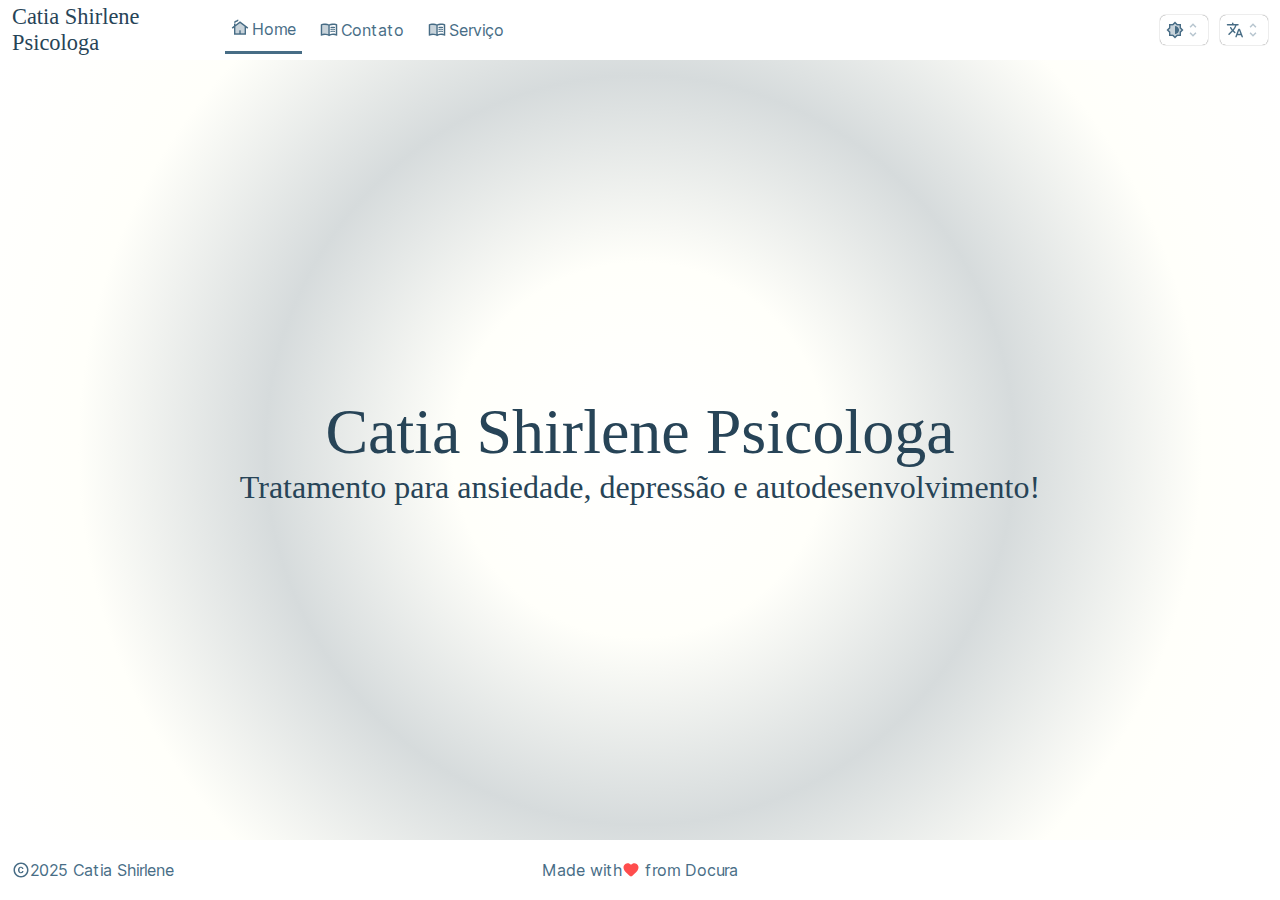
<file: index.html>
<!DOCTYPE html>
<html lang="pt-br">
  <head>
	<meta name="generator" content="Hugo 0.142.0">
    <meta charset="utf-8">
<meta name="viewport" content="width=device-width, initial-scale=1">
  <meta name="description" content="Tratamento para ansiedade, depressão e autodesenvolvimento!">
<meta name="author" content="Catia Shirlene">

<title>Catia Shirlene Psicologa · Tratamento para ansiedade, depressão e autodesenvolvimento!</title>

<link rel="canonical" href="/">









<link rel="stylesheet" href="/scss/home.css" integrity="">
<link rel="preload" href="/scss/base.css" as="style" onload="this.rel='stylesheet'" integrity="">



<link rel="stylesheet" href="/scss/theme/default.css" integrity="">



<link rel="manifest" href="/manifest.json">
<link rel="icon" href="/img/icon/favicon.ico">
<link rel="icon" href="/img/icon/icon-16.png" sizes="16x16" type="image/png">
<link rel="icon" href="/img/icon/icon-32.png" sizes="32x32" type="image/png">
<link rel="apple-touch-icon" href="/img/icon/icon-180.png" sizes="180x180">
<meta name="theme-color" content="#ffffff" media="(prefers-color-scheme: light)">
<meta name="theme-color" content="#121212" media="(prefers-color-scheme: dark)">
<script async src="https://www.googletagmanager.com/gtag/js?id=G-XXXXXXXXXX"></script>
<script>
    window.dataLayer = window.dataLayer || [];
    function gtag(){dataLayer.push(arguments);}
    gtag('js', new Date());

    gtag('config', 'G-XXXXXXXXXX');
</script>


  </head>
  <body>
    <header id="site-header">
  
  <div id="site-header-brand">
    <a href="/">Catia Shirlene Psicologa</a>
  </div>

  
  <div id="site-header-controls">
    
    <div class="dropdown">
      <button class="dropdown-btn" aria-haspopup="menu" aria-label="theme selector">
        <i class="icon icon-brightness"></i>
        <i class="icon icon-select"></i>
      </button>
      <ul role="menu" class="dropdown-menu">
        <li role="menuitem"><button class="color-scheme" data-value="light"><i class="icon icon-light-mode"></i> Light</button></li>
        <li role="menuitem"><button class="color-scheme" data-value="dark"><i class="icon icon-dark-mode"></i> Dark &nbsp;</button></li>
        <li role="menuitem"><button class="color-scheme" data-value="night"><i class="icon icon-night-mode"></i> Night</button></li>
      </ul>
    </div>

    
    <div class="dropdown">
      <button class="dropdown-btn" aria-haspopup="menu" aria-label="language selector">
        <i class="icon icon-translate"></i>
        <i class="icon icon-select"></i>
      </button>
      <ul role="menu" class="dropdown-menu">
        
          <li role="menuitem"><a href="#">Portuguese</a></li>
        
      </ul>
    </div>
  </div>

  
  <div id="site-header-menu">
    <nav>
      <ul>
        
        
        
          
          <li><a href="/"  class="active"><i class='icon icon-home'></i>Home</a></li>
        
          
          <li><a href="/#contact" ><i class='icon icon-book'></i>Contato</a></li>
        
          
          <li><a href="/#service" ><i class='icon icon-book'></i>Serviço</a></li>
        
      </ul>
    </nav>
  </div>

  
  <div id="site-header-search"></div>
</header>
    
<div id="site-main-content-wrapper">
  <main>
    <section class="cover">
      <h1>Catia Shirlene Psicologa</h1>
      <h2>Tratamento para ansiedade, depressão e autodesenvolvimento!</h2>

    </section>
  </main>
</div>

    <footer id="site-footer">
  
  <div id="site-footer-copyright">
    <a href="https://your.site" target="_blank">
      <i class="icon icon-copyright"></i> 2025 Catia Shirlene
    </a>
  </div>

  
  <div id="site-footer-social">

    

    

    

    

  </div>

  
  <div id="site-footer-fund">

    

    

  </div>

  
  <div id="site-footer-love">
    Made with <i class="icon icon-love icon-colored"></i> &nbsp;from&nbsp;<a href="https://docura.github.io/" target="_blank">Docura</a>
  </div>
</footer>
    






<script type="text/javascript" src="/js/base.min.js"></script>




<script type="application/javascript">
    if('serviceWorker' in navigator) {
        navigator.serviceWorker.register('/sw.js?2025-01-28')
            .catch(function(err) {console.error('ServiceWorker registration failed: ', err);});
    }
</script>
  </body>
</html>
</file>
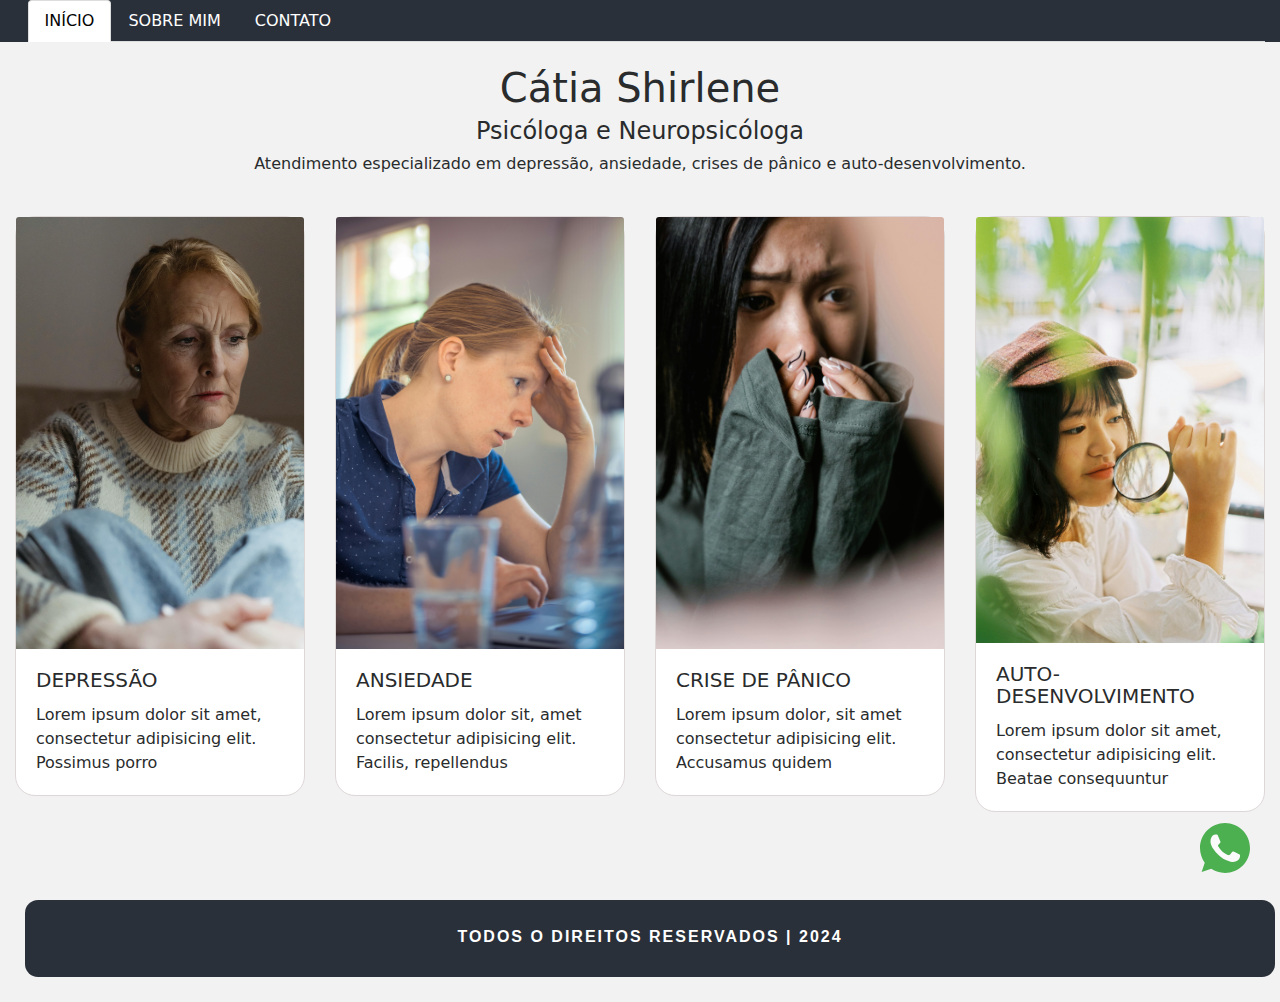
<file: psico catia-20250204T222016Z-001/psico catia/PROJETO para hospedar GIT SEM PSD/index.html>
<!DOCTYPE html>
<html lang="pt-br">
  <head>
    <meta charset="utf-8">
    <meta http-equiv="X-UA-Compatible" content="IE=edge">
    <meta name="viewport" content="width=device-width, initial-scale=1">

    <title> O melhor da comida oriental</title>

    <meta name="description" content="Source code generated using layoutit.com">
    <meta name="author" content="LayoutIt!">

    <link href="css/bootstrap.min.css" rel="stylesheet">
	<link href="css/style.css" rel="stylesheet">
	<link rel="icon" href="../IMAGENS/favicon.ico">


<style>
	body{background-color:#f2f2f2;
		 
} 

	.sombra{box-shadow: 5px 5px 30px #504e4e;}

	.rodapeStyle{
		background-color: #000000;
		text-align: center;
		padding-top: 10px;
		font-size: 1.1em ;
		color: rgb(229, 235, 235);
		font-family: Verdana, Geneva, Tahoma, sans-serif;
	}
	.corLink{
		color:rgb(215, 35, 35);
	}

	h1{
		font-size: 2.5em;
		text-align: center;
	}

	h2{
		font-size: 1.5em;
		text-align: center;
	}


	.tamanhoRodape{
    width: 100%;
    height: auto;
    margin-top: 5%;
}

.caixaRodape{
    background-color: #2a303a;
    margin: 2%;
    padding: 1%;
    border-radius: 13px;
    color: #fff;
    font-family: 'Microsoft Yi Baiti','Trebuchet MS', 'Lucida Sans Unicode', 'Lucida Grande', 'Lucida Sans', Arial, sans-serif;
    font-weight: bolder;
    font-size: 1.0em;
    letter-spacing: 2px;
    text-align: center;
    padding-top: 2%;
}
	/*arredondar borda das imagens*/
	 .borda{
	    border-radius:20px;
		border-color: #ded7d7;	
			
	}  
	
	
/* CRIEI UMA CLASSE E DEI O NOME DE  ZOOM, ELA TERÁ O EFEITO DE
AUMENTAR A IMAGEM AO PASSAR O MOSUE  */

.ZOOM {
	transition: all 0.3s ease-in-out;
	/* TRANSITION é o tempo que a transição terá */
  }
  
  .ZOOM:hover { /*hover é ao passar o mouse*/
	transform: scale(1.1); 	/* scale será o aumento da escla da imagem */
	box-shadow: 0 0 10px rgba(0, 0, 0, 0.5); 	/* sombra na caixa ao passar o mouse */
  }

	

</style>

  </head>
  <body>
	

    <div class="container-fluid sombra"> <!--container-fluid se eu quiser a tela inteira-->
		<!--crie uma classe sombra está no css interno acima-->
	
	
<!--MENU-->
<div class="row" style="background-color: #2a303a; padding-left:1%; caixaRodape">


	



<div class="col-md-12"> 
	<ul class="nav nav-tabs">
		<li class="nav-item">
		  <a class="nav-link active"  style="color: #020202;"     href="index.html">INÍCIO</a>
		</li>
	
		<li class="nav-item">
		  <a class="nav-link "  style="color: #ffffff;"  href="cardapio.html">SOBRE MIM</a>
		</li>
		<li class="nav-item">
		  <a class="nav-link" style="color: #ffffff;"  href="#">CONTATO</a>
		</li>
	  </ul>
</div>

</div>
<!--MENU TERMINA AQUI-->




<!--THUMBNAILS-->

<div>
	<br>
	<h1>Cátia Shirlene </h1>
	<h2 >Psicóloga e Neuropsicóloga </h2>
	<p align="center">Atendimento especializado em depressão, ansiedade, crises de pânico e auto-desenvolvimento.</p>
	<br>
</div>

	<div class="row">
		<div class="col-md-12">
			<div class="row">
				<div class="col-md-3"> 
					<div class="card  borda ZOOM" >  <!--criei uma classe chamada borda para arredondar as bordas do thumb-->
						
						<img class="card-img-top" alt="Bootstrap Thumbnail First" src="IMAGENS/DEPRESSAO.jpg">

						<div class="card-block">
							<h5 class="card-title">
								DEPRESSÃO
							</h5>
							<p class="card-text" >
								Lorem ipsum dolor sit amet, consectetur adipisicing elit. Possimus porro 
								
							</p>

							

						</div>
					</div>
				</div>
				<div class="col-md-3">
					<div class="card borda ZOOM">
						<img class="card-img-top" alt="Bootstrap Thumbnail Second" src="IMAGENS/ANSIEDADE.jpg">
						<div class="card-block">
							<h5 class="card-title">
								ANSIEDADE
							</h5>
							<p class="card-text">
								Lorem ipsum dolor sit, amet consectetur adipisicing elit. Facilis, repellendus 
							</p>
							
						</div>
					</div>

					
				</div>
				<div class="col-md-3">
					<div class="card borda ZOOM">
						<img class="card-img-top" alt="Bootstrap Thumbnail Third" src="IMAGENS/PANICO.jpg">
						<div class="card-block">
							<h5 class="card-title">
								CRISE DE PÂNICO
							</h5>
							<p class="card-text">
								Lorem ipsum dolor, sit amet consectetur adipisicing elit. Accusamus quidem 
							</p>
							
						</div>
					</div>
				</div>


				<div class="col-md-3" >
					<div class="card borda ZOOM" >
						<img class="card-img-top" alt="Bootstrap Thumbnail Third" src="IMAGENS/AUTODES.jpg">
						<div class="card-block" >
							<h5 class="card-title">
								AUTO-DESENVOLVIMENTO
							</h5>
							<p class="card-text"">
								Lorem ipsum dolor sit amet, consectetur adipisicing elit. Beatae consequuntur 
							</p>
							
						</div>
					</div>
				</div>

			</div>
					
		</div>

	</div>














	



	<!-- RODAPÉ -->

	<div class="row tamanhoRodape">
		<div class="col-md-12 caixaRodape">
			<p>
				TODOS O DIREITOS RESERVADOS | 2024
			</p>
		</div>
	</div>
</div>








<!--PAGINA TERMINA AQUI-->



    <script src="js/jquery.min.js"></script>
    <script src="js/bootstrap.min.js"></script>
    <script src="js/scripts.js"></script>






	
  </body>
</html>
<!-- WHATSAPP-->

<a href="https://api.whatsapp.com/send?phone=5511978019100&text=Quero%20fazer%20um%20orçamento"
target="_blank"
style="position:fixed;bottom:20px;right:30px;">
<svg enable-background="new 0 0 512 512" width="50" height="50" version="1.1" viewBox="0 0 512 512" xml:space="preserve" xmlns="http://www.w3.org/2000/svg"><path d="M256.064,0h-0.128l0,0C114.784,0,0,114.816,0,256c0,56,18.048,107.904,48.736,150.048l-31.904,95.104  l98.4-31.456C155.712,496.512,204,512,256.064,512C397.216,512,512,397.152,512,256S397.216,0,256.064,0z" fill="#4CAF50"/><path d="m405.02 361.5c-6.176 17.44-30.688 31.904-50.24 36.128-13.376 2.848-30.848 5.12-89.664-19.264-75.232-31.168-123.68-107.62-127.46-112.58-3.616-4.96-30.4-40.48-30.4-77.216s18.656-54.624 26.176-62.304c6.176-6.304 16.384-9.184 26.176-9.184 3.168 0 6.016 0.16 8.576 0.288 7.52 0.32 11.296 0.768 16.256 12.64 6.176 14.88 21.216 51.616 23.008 55.392 1.824 3.776 3.648 8.896 1.088 13.856-2.4 5.12-4.512 7.392-8.288 11.744s-7.36 7.68-11.136 12.352c-3.456 4.064-7.36 8.416-3.008 15.936 4.352 7.36 19.392 31.904 41.536 51.616 28.576 25.44 51.744 33.568 60.032 37.024 6.176 2.56 13.536 1.952 18.048-2.848 5.728-6.176 12.8-16.416 20-26.496 5.12-7.232 11.584-8.128 18.368-5.568 6.912 2.4 43.488 20.48 51.008 24.224 7.52 3.776 12.48 5.568 14.304 8.736 1.792 3.168 1.792 18.048-4.384 35.52z" fill="#FAFAFA"/></svg>
</a>
</file>
<file: scss/home.css>
/*!
 * Docura (https://docura.github.io/)
 * Copyright 2022-2023 Dumindu Madunuwan
 * Licensed under the MIT License.
 */*:where(:not(html, iframe, canvas, img, svg, video, audio, pre, code):not(svg *, symbol *)){all:unset;display:revert}*,*::before,*::after{box-sizing:border-box}html{-moz-text-size-adjust:none;-webkit-text-size-adjust:none;text-size-adjust:none}a,button{cursor:revert}ol,ul,menu{list-style:none}img{max-inline-size:100%;max-block-size:100%}table{border-collapse:collapse}input,textarea{-webkit-user-select:auto}textarea{white-space:revert}meter{-webkit-appearance:revert;appearance:revert}:where(pre){all:revert;box-sizing:border-box}::placeholder{color:unset}::marker{content:initial}:where([hidden]){display:none}:where([contenteditable]:not([contenteditable="false"])){-moz-user-modify:read-write;-webkit-user-modify:read-write;overflow-wrap:break-word;-webkit-line-break:after-white-space;-webkit-user-select:auto}:where([draggable="true"]){-webkit-user-drag:element}:where(dialog:modal){all:revert;box-sizing:border-box}pre,code{margin:0}:root{--site-header-height: 46px;--site-footer-height: 46px}@media (min-width: 1025px) and (max-width: 1280px),(min-width: 1024px) and (max-width: 1280px) and (orientation: portrait){:root{--site-header-height: 60px;--site-footer-height: 60px}}@media (min-width: 1281px){:root{--site-header-height: 80px;--site-footer-height: 80px}}body{font-family:var(--font-family);background:var(--background);color:var(--color);display:flex;flex-direction:column;min-height:100svh}#site-header{display:grid;grid-template-columns:2fr 1fr;grid-template-rows:repeat(3, var(--site-header-height))}#site-header-menu,#site-header-search{grid-column:1 / 3}#site-footer{display:grid;grid-template-columns:1fr 1fr;grid-template-rows:repeat(3, var(--site-footer-height))}#site-footer-copyright,#site-footer-love{grid-column:1 / 3}#site-main-content-wrapper{display:flex;flex:1}#sidebar,#toc,#article-nav,#sidebar .btn-close,#toc .btn-close{display:none}main{flex:1;display:flex;overflow:auto}#article{flex:1;width:100vw}#sidebar{width:85%;left:-85%}#toc{width:85%;right:-85%}@media (min-width: 768px) and (max-width: 1023px){#site-header{grid-template-columns:repeat(6, 1fr);grid-template-rows:repeat(2, var(--site-header-height))}#site-header-brand{grid-column:1 / 6}#site-header-controls{grid-column:6 / 7}#site-header-menu{grid-column:1 / 5}#site-header-search{grid-column:5 / 7}#site-footer{grid-template-columns:repeat(4, 1fr);grid-template-rows:repeat(2, var(--site-footer-height))}#site-footer-copyright{grid-column:1 / 3}#site-footer-social{grid-column:3 / 4}#site-footer-fund{grid-column:4 / 5}#site-footer-love{grid-column:1 / 5}#sidebar{width:50%;left:-50%}#toc{width:50%;right:-50%}}@media (min-width: 1024px){#site-header{grid-template-columns:repeat(6, 1fr);grid-template-rows:var(--site-header-height)}#site-header-brand{grid-column:1 / 2}#site-header-menu{grid-column:2 / 5;grid-row:1}#site-header-search{grid-column:5 / 6;grid-row:1}#site-header-controls{grid-column:6 / 7}#site-footer{grid-template-columns:repeat(5, 1fr);grid-template-rows:var(--site-footer-height)}#site-footer-copyright{grid-column:1 / 3}#site-footer-love{grid-column:3 / 4;grid-row:1}#site-footer-social{grid-column:4 / 5}#site-footer-fund{grid-column:5 / 6}#article-nav-toc-btn{display:none}}@media (min-width: 1024px) and (max-width: 1279px){#sidebar{width:33%;left:-33%}#article{width:75vw}#toc{width:25%;display:flex;flex-direction:column}#toc .sticky{position:fixed;right:0;width:25%}}@media (min-width: 1280px){#sidebar{width:20%;display:flex;flex-direction:column}#article{width:60vw}#toc{width:25%;display:flex;flex-direction:column}#sidebar .sticky{position:fixed;left:0;width:20%}#toc .sticky{position:fixed;right:0;width:20%}}@media (max-width: 1023px){#toc{position:fixed;top:0;height:100%;transition:.3s;z-index:300;overflow-x:auto;background:var(--background);box-shadow:0 4px 30px rgba(0,0,0,0.1)}:root[data-color="dark"] #toc,:root[data-color="night"] #toc{box-shadow:0 4px 30px rgba(255,255,255,0.1)}.offcanvas-toc-on #toc{animation:slide-in-right .3s forwards;display:flex;flex-direction:column;padding-left:16px;z-index:10;cursor:default}.offcanvas-toc-on:before{content:"";position:fixed;top:0;left:0;width:100%;height:100%;z-index:5}.offcanvas-toc-on #toc .btn-close{display:block;position:absolute;top:10px;left:10px}#article-nav-toc-btn{display:flex;box-shadow:var(--box-shadow2);border-radius:6px;padding:6px;cursor:pointer;white-space:nowrap;gap:6px;color:var(--color2)}}@media (max-width: 1279px){#sidebar{position:fixed;top:0;height:100%;transition:.3s;z-index:200;overflow-x:auto;background:var(--background);box-shadow:0 4px 30px rgba(0,0,0,0.1)}:root[data-color="dark"] #sidebar,:root[data-color="night"] #sidebar{box-shadow:0 4px 30px rgba(255,255,255,0.1)}.offcanvas-sidebar-on #sidebar{animation:slide-in-left .3s forwards;display:flex;flex-direction:column;z-index:10;cursor:default}.offcanvas-sidebar-on:before{content:"";position:fixed;top:0;left:0;width:100%;height:100%;z-index:5}.offcanvas-sidebar-on #sidebar .btn-close{display:block;position:absolute;top:10px;right:10px}#article-nav{display:flex;gap:12px;overflow:auto;justify-content:space-between;height:var(--site-header-height);align-items:center;padding:0 2px}#article-nav-menu-btn{display:flex;box-shadow:var(--box-shadow2);border-radius:6px;padding:6px;cursor:pointer;white-space:nowrap;gap:6px;color:var(--color2)}}body.offcanvas-sidebar-on,body.offcanvas-toc-on{cursor:pointer;overflow:hidden}.offcanvas-sidebar-on:before,.offcanvas-toc-on:before{background:rgba(255,255,255,0.1);backdrop-filter:blur(var(--blur));-webkit-backdrop-filter:blur(var(--blur))}@keyframes slide-in-left{from{transform:translateX(0)}to{transform:translateX(100%)}}@keyframes slide-in-right{from{transform:translateX(0)}to{transform:translateX(-100%)}}#site-header-brand{display:flex;align-items:center;font-family:var(--font-family-brand);font-size:1.4em;color:var(--color2)}#site-header-brand a{padding:12px}#site-header-menu{padding:0 12px;display:flex;align-items:center;color:var(--color3)}#site-header-menu nav{width:100%;overflow:auto}#site-header-menu ul{display:flex;height:100%;align-items:center;gap:12px}#site-header-menu a{display:flex;padding:12px 6px;gap:3px;white-space:nowrap}#site-header-menu a:focus,#site-header-menu a:hover,#site-header-menu a.active{border-bottom:3px solid}#site-header-controls{display:flex;align-items:center;padding-right:12px;justify-content:flex-end;gap:12px}#site-header-search{display:flex;align-items:flex-end}@media (min-width: 768px){#site-header-search{align-items:center}}#site-footer-social{display:flex;gap:12px;justify-content:flex-start;padding-left:12px;align-items:center}#site-footer-fund{display:flex;gap:12px;overflow:auto;justify-content:flex-end;padding-right:12px;align-items:center}#site-footer-copyright,#site-footer-love{display:flex;align-items:center;justify-content:center;color:var(--color3)}#site-footer-copyright a{display:flex;align-items:center}@media (min-width: 768px){#site-footer-copyright{justify-content:flex-start;padding-left:12px}#site-footer-social{justify-content:flex-end;padding-right:12px}}.cover{padding:40px 20px;width:100vw;flex:1;display:flex;align-items:center;justify-content:center;flex-direction:column;background:var(--home-cover-background);position:relative;color:var(--color2)}.cover::after{content:"";position:absolute;top:0;left:0;right:0;bottom:0;z-index:-1;background:inherit;filter:blur(1rem)}.cover h1{font-family:var(--font-family-brand);font-size:4em;text-align:center}.cover h2{font-family:var(--font-family-brand);font-size:2em;text-align:center}.cover h3{font-family:var(--font-family-brand);font-size:1.5em;text-align:center;padding-top:.8em}.cover p{font-size:1em;padding-top:.8em}.github-buttons{display:flex;gap:10px;padding-top:20px;justify-content:center}.github-repos-grid{display:flex;flex-wrap:wrap;padding-top:4em;padding-bottom:2em;gap:4em;width:100%}.github-repo-tile{width:100%}.github-repo-tile .icon{width:80px;height:80px;background-size:5em}.github-repo-tile a{display:flex;flex-direction:column;align-items:center}@media (min-width: 768px){.github-repos-grid{flex-direction:row;width:80%;padding-top:4em;gap:0}.github-repo-tile{width:50%}}@media (min-width: 1024px){.github-repos-grid{width:60%;padding-top:6em}.github-repo-tile .icon{width:100px;height:100px;background-size:6.25em}}@media (min-width: 1281px){.github-repos-grid{width:50%}.github-repo-tile .icon{width:120px;height:120px;background-size:7.5em}}@media (min-width: 1920px){.github-repos-grid{width:40%}.github-repo-tile .icon{width:160px;height:160px;background-size:10em}}.btn-github{display:flex;flex-direction:row;gap:2px;font-size:.7em;font-weight:700;line-height:1.8em;color:#576060;background:#f6f8fa;border:1px solid #d5d7da;border-radius:6px;padding:2px 4px}:root[data-color="dark"] .btn-github,:root[data-color="night"] .btn-github{color:#c9d1d9;background:#21262d;border:1px solid #576060}.btn-github .icon{transform:scale(0.8)}.btn-buymeacoffee{width:86px;height:24px;background-image:url("data:image/svg+xml,%3Csvg width='85.5' height='24' viewBox='0 0 545 153' fill='none' xmlns='http://www.w3.org/2000/svg'%3E%3Cpath d='M0 24.48C0 10.9601 10.9601 0 24.48 0H520.2C533.72 0 544.68 10.9601 544.68 24.48V128.52C544.68 142.04 533.72 153 520.2 153H24.48C10.9601 153 0 142.04 0 128.52V24.48Z' fill='%23FFDD00'/%3E%3Cpath d='M109.522 50.3178L109.455 50.2783L109.299 50.2308C109.362 50.2836 109.44 50.3142 109.522 50.3178Z' fill='%230D0C22'/%3E%3Cpath d='M110.507 57.3134L110.432 57.3344L110.507 57.3134Z' fill='%230D0C22'/%3E%3Cpath d='M109.549 50.3062C109.54 50.3051 109.532 50.3031 109.524 50.3003C109.523 50.3058 109.523 50.3113 109.524 50.3168C109.533 50.3156 109.541 50.3119 109.549 50.3062Z' fill='%230D0C22'/%3E%3Cpath d='M109.523 50.3205H109.536V50.3127L109.523 50.3205Z' fill='%230D0C22'/%3E%3Cpath d='M110.447 57.3006L110.56 57.2361L110.602 57.2123L110.64 57.1715C110.569 57.2025 110.503 57.2462 110.447 57.3006Z' fill='%230D0C22'/%3E%3Cpath d='M109.715 50.4713L109.604 50.3659L109.529 50.3251C109.57 50.3963 109.636 50.4488 109.715 50.4713Z' fill='%230D0C22'/%3E%3Cpath d='M81.8801 118.353C81.7916 118.391 81.7142 118.451 81.6548 118.527L81.7246 118.482C81.772 118.439 81.8392 118.387 81.8801 118.353Z' fill='%230D0C22'/%3E%3Cpath d='M98.0456 115.173C98.0456 115.073 97.9968 115.091 98.0087 115.447C98.0087 115.418 98.0206 115.389 98.0258 115.361C98.0324 115.298 98.0377 115.236 98.0456 115.173Z' fill='%230D0C22'/%3E%3Cpath d='M96.3761 118.353C96.2877 118.391 96.2103 118.451 96.1509 118.527L96.2207 118.482C96.2681 118.439 96.3353 118.387 96.3761 118.353Z' fill='%230D0C22'/%3E%3Cpath d='M70.4886 119.11C70.4215 119.052 70.3393 119.013 70.2515 118.999C70.3226 119.034 70.3937 119.068 70.4412 119.094L70.4886 119.11Z' fill='%230D0C22'/%3E%3Cpath d='M67.9304 116.657C67.92 116.553 67.8881 116.453 67.8369 116.362C67.8732 116.456 67.9035 116.553 67.9278 116.652L67.9304 116.657Z' fill='%230D0C22'/%3E%3Cpath d='M85.1368 72.7737C81.6195 74.2794 77.628 75.9866 72.4549 75.9866C70.2908 75.9823 68.1373 75.6854 66.0527 75.104L69.6306 111.838C69.7572 113.373 70.4567 114.805 71.59 115.848C72.7233 116.892 74.2076 117.471 75.7482 117.47C75.7482 117.47 80.8212 117.734 82.514 117.734C84.3358 117.734 89.7988 117.47 89.7988 117.47C91.3391 117.47 92.8231 116.891 93.9562 115.848C95.0892 114.804 95.7885 113.373 95.9151 111.838L99.7472 71.2456C98.0347 70.6607 96.3064 70.2721 94.358 70.2721C90.9883 70.2708 88.2733 71.4313 85.1368 72.7737Z' fill='white'/%3E%3Cpath d='M54.9844 57.1021L55.045 57.1587L55.0845 57.1824C55.0541 57.1522 55.0205 57.1252 54.9844 57.1021Z' fill='%230D0C22'/%3E%3Cpath d='M116.299 53.7119L115.761 50.9943C115.277 48.5559 114.18 46.2519 111.677 45.3706C110.875 45.0887 109.964 44.9675 109.349 44.384C108.734 43.8004 108.552 42.8941 108.41 42.0536C108.147 40.511 107.899 38.9671 107.629 37.4272C107.396 36.1033 107.211 34.616 106.604 33.4015C105.814 31.7706 104.174 30.8169 102.543 30.1859C101.707 29.8739 100.854 29.61 99.9884 29.3955C95.9139 28.3205 91.63 27.9253 87.4382 27.7001C82.407 27.4225 77.3623 27.5061 72.343 27.9504C68.6071 28.2902 64.6723 28.7013 61.1221 29.9935C59.8245 30.4665 58.4875 31.0342 57.5008 32.0367C56.2902 33.2684 55.895 35.1733 56.7789 36.7092C57.4073 37.8 58.4717 38.5706 59.6006 39.0804C61.0711 39.7373 62.6068 40.2371 64.1822 40.5716C68.5689 41.5412 73.1124 41.9219 77.5939 42.0839C82.561 42.2844 87.5362 42.1219 92.4796 41.5978C93.7021 41.4635 94.9224 41.3023 96.1405 41.1144C97.575 40.8944 98.4958 39.0185 98.073 37.7117C97.5671 36.1494 96.2077 35.5434 94.6703 35.7792C94.4438 35.8148 94.2185 35.8477 93.9919 35.8807L93.8286 35.9044C93.3078 35.9702 92.787 36.0317 92.2662 36.0888C91.1904 36.2047 90.112 36.2996 89.0309 36.3733C86.6097 36.5419 84.1818 36.6197 81.7553 36.6236C79.371 36.6236 76.9853 36.5564 74.6062 36.3997C73.5207 36.3285 72.4379 36.2381 71.3577 36.1283C70.8663 36.0769 70.3763 36.0229 69.8862 35.9623L69.4199 35.903L69.3185 35.8886L68.835 35.8187C67.847 35.6699 66.859 35.4986 65.8816 35.2918C65.783 35.2699 65.6947 35.2151 65.6315 35.1363C65.5683 35.0575 65.5338 34.9594 65.5338 34.8584C65.5338 34.7574 65.5683 34.6594 65.6315 34.5806C65.6947 34.5018 65.783 34.4469 65.8816 34.425H65.9C66.7471 34.2445 67.6007 34.0904 68.4569 33.956C68.7424 33.9113 69.0287 33.8673 69.3158 33.8243H69.3237C69.8599 33.7887 70.3987 33.6926 70.9322 33.6293C75.574 33.1465 80.2434 32.9819 84.9077 33.1367C87.1721 33.2025 89.4353 33.3356 91.6892 33.5648C92.174 33.6149 92.6562 33.6676 93.1383 33.7268C93.3227 33.7492 93.5085 33.7756 93.6942 33.798L94.0683 33.852C95.1591 34.0144 96.2441 34.2116 97.3234 34.4435C98.9227 34.7912 100.976 34.9045 101.688 36.6566C101.914 37.2125 102.017 37.8303 102.142 38.4139L102.302 39.1581C102.306 39.1715 102.309 39.1852 102.311 39.199C102.688 40.9554 103.065 42.7118 103.442 44.4683C103.47 44.598 103.471 44.7321 103.444 44.8621C103.418 44.9921 103.365 45.1153 103.289 45.2239C103.213 45.3326 103.115 45.4244 103.002 45.4936C102.889 45.5628 102.762 45.6079 102.631 45.6262H102.62L102.39 45.6578L102.162 45.6881C101.44 45.7821 100.717 45.8699 99.9936 45.9516C98.5683 46.114 97.1408 46.2546 95.711 46.3731C92.87 46.6094 90.0233 46.7644 87.1708 46.8381C85.7174 46.8768 84.2644 46.8948 82.8118 46.8921C77.0301 46.8876 71.2534 46.5516 65.5101 45.8857C64.8883 45.8119 64.2666 45.7329 63.6448 45.6525C64.1269 45.7145 63.2944 45.6051 63.1258 45.5814C62.7306 45.5261 62.3354 45.4686 61.9402 45.4088C60.6136 45.2099 59.295 44.9649 57.9711 44.7502C56.3705 44.4867 54.8398 44.6185 53.3921 45.4088C52.2037 46.0591 51.2419 47.0564 50.6349 48.2674C50.0105 49.5584 49.8248 50.964 49.5455 52.3511C49.2662 53.7383 48.8315 55.2308 48.9962 56.6548C49.3505 59.7281 51.4991 62.2258 54.5895 62.7843C57.4968 63.3112 60.42 63.7381 63.351 64.1016C74.8648 65.5118 86.4968 65.6805 98.0466 64.6049C98.9872 64.517 99.9265 64.4213 100.864 64.3177C101.157 64.2855 101.454 64.3192 101.732 64.4165C102.01 64.5137 102.263 64.6719 102.472 64.8795C102.681 65.0872 102.842 65.339 102.941 65.6165C103.04 65.894 103.076 66.1902 103.046 66.4834L102.753 69.3261C102.164 75.0705 101.575 80.8145 100.986 86.558C100.371 92.5896 99.7521 98.6208 99.1295 104.651C98.9538 106.35 98.7782 108.048 98.6025 109.746C98.4339 111.417 98.4102 113.142 98.0927 114.794C97.5922 117.391 95.8335 118.987 93.2674 119.57C90.9164 120.105 88.5148 120.386 86.1038 120.408C83.431 120.422 80.7594 120.304 78.0866 120.318C75.2333 120.334 71.7384 120.071 69.5358 117.947C67.6007 116.082 67.3333 113.161 67.0698 110.636C66.7185 107.293 66.3703 103.95 66.0252 100.607L64.0887 82.0212L62.8359 69.9953C62.8149 69.7964 62.7938 69.6001 62.774 69.3999C62.6239 67.9654 61.6082 66.5611 60.0077 66.6335C58.6376 66.6941 57.0806 67.8586 57.2413 69.3999L58.17 78.3155L60.0906 96.7581C60.6378 101.997 61.1836 107.236 61.7281 112.476C61.8335 113.48 61.9323 114.487 62.0429 115.49C62.6449 120.976 66.834 123.932 72.0216 124.764C75.0515 125.252 78.1551 125.352 81.2297 125.402C85.1711 125.465 89.1521 125.617 93.029 124.903C98.7738 123.849 103.084 120.013 103.699 114.062C103.875 112.345 104.051 110.626 104.226 108.908C104.81 103.224 105.393 97.5397 105.976 91.855L107.88 73.2807L108.754 64.7682C108.797 64.3461 108.976 63.9492 109.262 63.6363C109.549 63.3234 109.929 63.111 110.345 63.0307C111.988 62.7105 113.558 62.1639 114.727 60.9137C116.587 58.9232 116.957 56.3281 116.299 53.7119ZM54.5052 55.5483C54.5302 55.5364 54.4841 55.7511 54.4644 55.8513C54.4604 55.6998 54.4683 55.5654 54.5052 55.5483ZM54.6646 56.7813C54.6778 56.7721 54.7173 56.8248 54.7581 56.888C54.6962 56.83 54.6567 56.7866 54.6633 56.7813H54.6646ZM54.8214 56.9881C54.878 57.0843 54.9083 57.1449 54.8214 56.9881V56.9881ZM55.1362 57.2437H55.1441C55.1441 57.2529 55.1586 57.2621 55.1639 57.2713C55.1551 57.2612 55.1454 57.2519 55.1349 57.2437H55.1362ZM110.269 56.8616C109.679 57.4228 108.789 57.6837 107.911 57.8141C98.0572 59.2763 88.06 60.0166 78.0984 59.6899C70.9691 59.4462 63.9148 58.6545 56.8566 57.6573C56.165 57.5598 55.4155 57.4334 54.9399 56.9236C54.0441 55.9619 54.4841 54.0254 54.7173 52.8636C54.9307 51.7992 55.3391 50.3804 56.605 50.2289C58.581 49.9971 60.8758 50.8309 62.8307 51.1273C65.1843 51.4865 67.5467 51.7741 69.9179 51.9902C80.0375 52.9123 90.3271 52.7687 100.402 51.4198C102.238 51.173 104.068 50.8863 105.891 50.5596C107.516 50.2684 109.316 49.7218 110.298 51.404C110.971 52.55 111.06 54.0834 110.956 55.3783C110.924 55.9425 110.678 56.4732 110.267 56.8616H110.269Z' fill='%230D0C22'/%3E%3Cpath fill-rule='evenodd' clip-rule='evenodd' d='M170.036 84.2397C169.461 85.3378 168.67 86.2942 167.663 87.1057C166.656 87.9178 165.482 88.579 164.139 89.0881C162.797 89.5984 161.446 89.9408 160.088 90.1153C158.729 90.2905 157.41 90.2753 156.133 90.0674C154.854 89.8608 153.766 89.439 152.872 88.8014L153.88 78.3397C154.806 78.0216 155.972 77.6949 157.379 77.3604C158.785 77.0264 160.231 76.787 161.718 76.644C163.205 76.5004 164.61 76.5173 165.937 76.6919C167.263 76.867 168.31 77.2888 169.077 77.9579C169.493 78.3397 169.845 78.7537 170.132 79.1997C170.42 79.6458 170.595 80.1076 170.66 80.5852C170.819 81.9227 170.612 83.1409 170.036 84.2397ZM155.413 61.9545C156.084 61.5406 156.892 61.1739 157.834 60.8551C158.777 60.5376 159.744 60.3139 160.735 60.1867C161.725 60.06 162.692 60.043 163.636 60.1388C164.578 60.2345 165.41 60.497 166.129 60.9267C166.848 61.357 167.383 61.9782 167.735 62.7897C168.086 63.6024 168.182 64.6296 168.022 65.8714C167.895 66.8587 167.502 67.695 166.848 68.3793C166.193 69.0647 165.393 69.6374 164.451 70.0993C163.508 70.5617 162.509 70.9277 161.455 71.1974C160.399 71.4689 159.384 71.6683 158.41 71.795C157.435 71.9229 156.588 72.0029 155.869 72.0338C155.15 72.0659 154.678 72.0816 154.454 72.0816L155.413 61.9545ZM175.214 77.4798C174.703 76.3658 174.016 75.3864 173.153 74.5416C172.29 73.698 171.266 73.0853 170.084 72.7029C170.595 72.2889 171.099 71.6362 171.595 70.7441C172.09 69.8532 172.513 68.8811 172.865 67.8302C173.216 66.7787 173.457 65.7205 173.584 64.6533C173.711 63.5866 173.663 62.6709 173.441 61.906C172.896 59.9958 172.042 58.4988 170.875 57.4158C169.708 56.3334 168.35 55.5849 166.8 55.1704C165.249 54.7577 163.54 54.6692 161.67 54.908C159.8 55.1467 157.89 55.6164 155.941 56.317C155.941 56.1582 155.957 55.991 155.989 55.8158C156.02 55.6413 156.036 55.4576 156.036 55.2661C156.036 54.7886 155.797 54.3752 155.317 54.0243C154.838 53.674 154.287 53.4674 153.664 53.4031C153.04 53.3401 152.433 53.4746 151.841 53.8092C151.25 54.1437 150.842 54.7577 150.619 55.6479C150.363 58.5146 150.107 61.4927 149.852 64.5812C149.596 67.6708 149.324 70.792 149.037 73.9453C148.749 77.0979 148.461 80.227 148.174 83.3318C147.886 86.4372 147.598 89.4226 147.311 92.2886C147.407 93.1486 147.646 93.8177 148.03 94.2953C148.413 94.7734 148.861 95.0601 149.372 95.1553C149.883 95.251 150.419 95.1625 150.978 94.8922C151.537 94.6225 152.025 94.1516 152.441 93.4832C153.719 94.1838 155.158 94.6377 156.756 94.845C158.354 95.0516 159.975 95.0516 161.623 94.845C163.268 94.6377 164.89 94.248 166.488 93.6741C168.086 93.1013 169.541 92.3844 170.851 91.525C172.162 90.665 173.264 89.685 174.16 88.5869C175.054 87.4875 175.646 86.3014 175.933 85.0281C176.221 83.7221 176.301 82.4167 176.173 81.1106C176.045 79.8052 175.725 78.5955 175.214 77.4798Z' fill='%230D0C23'/%3E%3Cpath fill-rule='evenodd' clip-rule='evenodd' d='M221.989 102.702C221.814 103.753 221.565 104.86 221.246 106.023C220.926 107.184 220.551 108.244 220.12 109.2C219.688 110.155 219.209 110.926 218.682 111.516C218.154 112.105 217.586 112.352 216.979 112.257C216.5 112.192 216.196 111.89 216.069 111.349C215.94 110.807 215.94 110.138 216.069 109.343C216.196 108.546 216.443 107.646 216.811 106.643C217.179 105.64 217.627 104.644 218.154 103.658C218.682 102.67 219.281 101.723 219.952 100.815C220.623 99.9082 221.326 99.1512 222.061 98.5464C222.221 98.7373 222.293 99.2149 222.277 99.9797C222.26 100.744 222.165 101.652 221.989 102.702ZM238.243 81.9697C237.811 81.4921 237.284 81.2218 236.66 81.1576C236.037 81.0939 235.405 81.4442 234.767 82.2085C234.351 82.9727 233.823 83.7054 233.184 84.406C232.545 85.1072 231.882 85.7436 231.195 86.3169C230.507 86.8896 229.852 87.3841 229.229 87.7975C228.606 88.212 228.118 88.5144 227.767 88.7053C227.639 87.6866 227.566 86.5878 227.551 85.409C227.534 84.2308 227.559 83.0369 227.623 81.8266C227.718 80.1067 227.918 78.3715 228.222 76.6194C228.526 74.868 228.965 73.148 229.541 71.4595C229.541 70.5686 229.332 69.8438 228.917 69.2862C228.501 68.7293 227.998 68.3784 227.407 68.2353C226.815 68.0923 226.209 68.1717 225.585 68.4741C224.962 68.7771 224.427 69.3268 223.979 70.122C223.596 71.1735 223.156 72.3516 222.661 73.6571C222.165 74.9631 221.606 76.2928 220.983 77.6461C220.359 79.0006 219.664 80.3139 218.897 81.5873C218.13 82.8618 217.291 83.9927 216.38 84.9793C215.469 85.9666 214.478 86.7393 213.408 87.2963C212.336 87.8538 211.179 88.1005 209.932 88.0369C209.356 87.8775 208.94 87.4478 208.685 86.7466C208.429 86.0466 208.277 85.1702 208.23 84.1193C208.182 83.0684 208.23 81.9139 208.373 80.6557C208.517 79.3982 208.709 78.1479 208.949 76.9061C209.188 75.6637 209.452 74.4855 209.739 73.371C210.027 72.2565 210.298 71.3165 210.554 70.5523C210.938 69.6292 210.938 68.8559 210.554 68.2353C210.171 67.6141 209.644 67.2008 208.973 66.9929C208.302 66.7863 207.598 66.7947 206.863 67.0172C206.128 67.2402 205.6 67.7335 205.281 68.4977C204.737 69.8044 204.241 71.2686 203.794 72.8928C203.347 74.5171 202.987 76.1976 202.716 77.9328C202.444 79.6691 202.291 81.3891 202.26 83.0927C202.258 83.2036 202.263 83.309 202.263 83.4193C201.566 85.2708 200.902 86.6702 200.271 87.6066C199.456 88.8174 198.536 89.3429 197.514 89.1829C197.065 88.992 196.771 88.5465 196.627 87.8453C196.482 87.1453 196.435 86.2854 196.482 85.2654C196.531 84.2472 196.651 83.0927 196.842 81.8024C197.035 80.5127 197.273 79.1752 197.561 77.7897C197.849 76.4037 198.153 75.0116 198.472 73.6098C198.792 72.2086 199.079 70.8868 199.336 69.6444C199.304 68.5299 198.976 67.6784 198.352 67.0887C197.73 66.5002 196.858 66.2693 195.74 66.396C194.973 66.7147 194.405 67.1293 194.038 67.6384C193.67 68.1474 193.374 68.8008 193.151 69.5965C193.022 70.0111 192.831 70.8389 192.575 72.0813C192.319 73.3225 191.992 74.7486 191.592 76.3564C191.193 77.9655 190.721 79.6449 190.178 81.3963C189.635 83.1478 189.027 84.7333 188.357 86.1496C187.685 87.5666 186.95 88.7053 186.151 89.5653C185.352 90.4247 184.489 90.7756 183.562 90.6162C183.05 90.5205 182.723 89.995 182.579 89.0399C182.435 88.0841 182.412 86.9066 182.507 85.5048C182.603 84.1036 182.795 82.5666 183.082 80.8951C183.37 79.223 183.665 77.6388 183.969 76.1413C184.273 74.6449 184.553 73.3225 184.809 72.1765C185.064 71.0298 185.24 70.2656 185.336 69.8838C185.336 68.9602 185.127 68.2202 184.713 67.662C184.297 67.1056 183.794 66.7547 183.202 66.6111C182.61 66.4681 182.003 66.5475 181.381 66.8499C180.757 67.1529 180.222 67.7026 179.774 68.4977C179.614 69.3577 179.406 70.3535 179.151 71.4838C178.895 72.614 178.648 73.7765 178.408 74.971C178.168 76.1655 177.944 77.3358 177.737 78.4824C177.529 79.6291 177.377 80.6321 177.281 81.4921C177.217 82.1606 177.145 82.9812 177.066 83.9521C176.985 84.9242 176.945 85.9508 176.945 87.0332C176.945 88.1169 177.025 89.1914 177.186 90.258C177.345 91.3253 177.633 92.3047 178.048 93.1956C178.463 94.0877 179.047 94.8198 179.799 95.3931C180.549 95.9664 181.5 96.2846 182.651 96.3489C183.833 96.4119 184.864 96.3252 185.744 96.0858C186.622 95.847 187.421 95.4725 188.141 94.9628C188.86 94.4543 189.515 93.8489 190.107 93.1477C190.697 92.4477 191.281 91.6835 191.856 90.855C192.4 92.0659 193.103 93.0047 193.966 93.6737C194.829 94.3422 195.74 94.741 196.699 94.8677C197.657 94.9943 198.633 94.8604 199.624 94.4616C200.614 94.064 201.509 93.3871 202.308 92.4313C202.835 91.8453 203.331 91.1792 203.797 90.4429C203.995 90.7877 204.205 91.1204 204.442 91.4277C205.225 92.4477 206.288 93.1477 207.631 93.5301C209.069 93.9125 210.474 93.9768 211.849 93.7216C213.223 93.4671 214.534 93.0047 215.78 92.3362C217.027 91.6671 218.185 90.8635 219.257 89.9235C220.327 88.9841 221.262 88.0053 222.061 86.9854C222.029 87.7181 222.013 88.4114 222.013 89.0635C222.013 89.7168 221.997 90.4247 221.966 91.1895C220.367 92.3047 218.857 93.6422 217.435 95.2022C216.012 96.7622 214.765 98.4264 213.695 100.194C212.624 101.961 211.785 103.753 211.179 105.568C210.571 107.384 210.275 109.08 210.291 110.657C210.307 112.233 210.682 113.61 211.418 114.788C212.152 115.967 213.351 116.81 215.013 117.32C216.74 117.862 218.257 117.877 219.569 117.368C220.879 116.858 222.021 116.014 222.996 114.836C223.971 113.658 224.77 112.233 225.394 110.561C226.017 108.889 226.512 107.145 226.88 105.33C227.247 103.515 227.479 101.73 227.575 99.9797C227.671 98.2276 227.671 96.6664 227.575 95.2974C230.324 94.1513 232.577 92.7022 234.335 90.9501C236.093 89.1999 237.547 87.352 238.698 85.409C239.049 84.9314 239.169 84.3581 239.058 83.6896C238.945 83.0206 238.674 82.4472 238.243 81.9697Z' fill='%230D0C23'/%3E%3Cpath fill-rule='evenodd' clip-rule='evenodd' d='M298.724 78.9135C298.82 78.1814 298.964 77.4087 299.155 76.5966C299.347 75.7845 299.587 74.996 299.875 74.2318C300.162 73.4676 300.498 72.807 300.882 72.2494C301.265 71.6924 301.673 71.2943 302.104 71.0549C302.536 70.8167 302.974 70.8403 303.423 71.1264C303.902 71.4137 304.197 72.0185 304.31 72.9415C304.421 73.8663 304.31 74.853 303.974 75.9039C303.638 76.9554 303.039 77.942 302.176 78.8657C301.313 79.7899 300.146 80.3941 298.676 80.6808C298.612 80.236 298.628 79.6463 298.724 78.9135ZM315.336 80.8717C314.809 80.7135 314.306 80.6972 313.826 80.8244C313.347 80.9517 313.043 81.2862 312.916 81.8281C312.659 82.8468 312.251 83.8898 311.692 84.9565C311.133 86.0238 310.446 87.0346 309.632 87.9904C308.817 88.9455 307.897 89.7898 306.875 90.5219C305.851 91.2546 304.781 91.78 303.662 92.0982C302.543 92.4491 301.616 92.4885 300.882 92.2176C300.146 91.9479 299.563 91.4855 299.132 90.8328C298.7 90.1801 298.388 89.3916 298.197 88.468C298.005 87.5443 297.893 86.5892 297.861 85.6013C299.683 85.7292 301.305 85.4032 302.728 84.622C304.149 83.8426 305.356 82.8068 306.347 81.5171C307.337 80.2275 308.089 78.7784 308.6 77.1699C309.111 75.5621 309.399 73.9615 309.463 72.3688C309.495 70.8718 309.272 69.6064 308.792 68.5713C308.313 67.5367 307.665 66.7313 306.85 66.1586C306.036 65.5853 305.1 65.2507 304.046 65.1556C302.992 65.0598 301.92 65.2034 300.833 65.5853C299.522 66.0313 298.412 66.7555 297.501 67.7592C296.59 68.7622 295.831 69.9252 295.224 71.2464C294.617 72.5682 294.137 73.993 293.786 75.5215C293.434 77.0505 293.178 78.5554 293.019 80.0366C292.875 81.3656 292.798 82.6365 292.771 83.8632C292.702 84.0189 292.636 84.1686 292.563 84.3353C292.067 85.4668 291.491 86.5734 290.837 87.6558C290.182 88.7389 289.454 89.6467 288.656 90.3788C287.857 91.1116 287.026 91.3661 286.163 91.1431C285.651 91.0164 285.372 90.4261 285.324 89.3758C285.276 88.3243 285.331 87.0189 285.491 85.4583C285.651 83.8983 285.835 82.2093 286.043 80.3941C286.25 78.579 286.354 76.8439 286.354 75.1875C286.354 73.7542 286.082 72.3773 285.539 71.0549C284.995 69.7343 284.252 68.6349 283.31 67.7592C282.367 66.8828 281.272 66.3016 280.026 66.0156C278.779 65.7283 277.437 65.9198 275.999 66.5883C274.56 67.2574 273.417 68.1967 272.571 69.407C271.723 70.6179 270.948 71.8912 270.245 73.2288C269.989 72.2094 269.614 71.2628 269.118 70.3864C268.623 69.5107 268.016 68.7464 267.297 68.0931C266.577 67.441 265.769 66.9313 264.876 66.5646C263.981 66.1992 263.037 66.0156 262.046 66.0156C261.088 66.0156 260.201 66.1992 259.386 66.5646C258.571 66.9313 257.828 67.4004 257.156 67.9737C256.485 68.5476 255.878 69.1919 255.334 69.9088C254.791 70.6252 254.311 71.3343 253.896 72.0343C253.831 71.2064 253.76 70.4822 253.681 69.8603C253.6 69.2398 253.456 68.7143 253.249 68.2846C253.041 67.8543 252.746 67.5283 252.362 67.3052C251.978 67.0828 251.435 66.9707 250.732 66.9707C250.38 66.9707 250.028 67.0422 249.677 67.1852C249.325 67.3289 249.013 67.5283 248.742 67.7828C248.47 68.0386 248.263 68.3482 248.119 68.7143C247.975 69.0804 247.936 69.5028 247.999 69.9803C248.031 70.3312 248.119 70.7525 248.263 71.2464C248.406 71.7403 248.542 72.3858 248.67 73.1809C248.798 73.9773 248.902 74.9409 248.982 76.0712C249.062 77.2021 249.085 78.5875 249.054 80.2275C249.021 81.8681 248.902 83.7862 248.694 85.9837C248.486 88.1813 248.158 90.7291 247.711 93.6267C247.647 94.2957 247.903 94.8376 248.479 95.2515C249.054 95.6648 249.709 95.9036 250.444 95.9678C251.179 96.0315 251.875 95.9036 252.53 95.586C253.185 95.2666 253.561 94.7097 253.656 93.9139C253.752 92.417 253.936 90.8249 254.208 89.1364C254.479 87.4492 254.815 85.7771 255.215 84.1207C255.614 82.465 256.069 80.8887 256.581 79.3911C257.092 77.8942 257.66 76.573 258.283 75.4263C258.907 74.2797 259.554 73.3645 260.225 72.6797C260.896 71.9949 261.599 71.6524 262.335 71.6524C263.229 71.6524 263.924 72.0579 264.42 72.87C264.915 73.6827 265.266 74.7263 265.475 75.999C265.682 77.2736 265.778 78.6675 265.763 80.1796C265.746 81.6923 265.682 83.1492 265.571 84.5504C265.459 85.9522 265.331 87.2019 265.187 88.3007C265.043 89.3995 264.939 90.1564 264.876 90.5697C264.876 91.3025 265.155 91.8831 265.714 92.3134C266.273 92.743 266.896 92.9982 267.584 93.0776C268.272 93.1576 268.918 93.0297 269.526 92.6952C270.133 92.3606 270.485 91.7964 270.581 90.9994C270.9 88.7067 271.34 86.4062 271.899 84.0971C272.458 81.7881 273.098 79.7184 273.817 77.8869C274.536 76.0554 275.335 74.5585 276.214 73.3961C277.093 72.2343 278.028 71.6524 279.019 71.6524C279.53 71.6524 279.922 72.0033 280.193 72.7033C280.465 73.4039 280.601 74.3591 280.601 75.5694C280.601 76.4615 280.529 77.3772 280.386 78.3166C280.241 79.256 280.074 80.2275 279.882 81.2305C279.69 82.2341 279.522 83.2608 279.378 84.3117C279.235 85.3632 279.163 86.4613 279.163 87.608C279.163 88.4043 279.243 89.3279 279.403 90.3788C279.562 91.4291 279.865 92.4255 280.313 93.3642C280.761 94.3042 281.376 95.1 282.16 95.7527C282.943 96.4054 283.941 96.7321 285.155 96.7321C286.978 96.7321 288.591 96.3418 289.998 95.5618C291.404 94.7818 292.611 93.763 293.618 92.5049C293.67 92.4388 293.718 92.3685 293.769 92.3031C293.846 92.4891 293.914 92.6861 294.001 92.863C294.688 94.2642 295.623 95.3466 296.806 96.1115C297.988 96.8757 299.379 97.2975 300.978 97.3775C302.575 97.4563 304.317 97.1618 306.204 96.4933C307.609 95.9836 308.832 95.3466 309.871 94.5824C310.909 93.8182 311.844 92.8867 312.675 91.7879C313.507 90.6891 314.265 89.4231 314.953 87.9904C315.641 86.5565 316.335 84.9171 317.038 83.0692C317.166 82.5608 317.046 82.1068 316.679 81.7081C316.311 81.3105 315.864 81.0317 315.336 80.8717Z' fill='%230D0C23'/%3E%3Cpath fill-rule='evenodd' clip-rule='evenodd' d='M341.393 75.5432C341.233 76.4832 341.018 77.5189 340.746 78.6486C340.474 79.7795 340.131 80.9498 339.715 82.1601C339.3 83.3703 338.788 84.4612 338.181 85.4321C337.574 86.4042 336.878 87.1757 336.096 87.7491C335.312 88.3224 334.41 88.5612 333.387 88.4654C332.875 88.4024 332.483 88.0521 332.212 87.4145C331.94 86.7782 331.797 85.9655 331.78 84.9782C331.764 83.9915 331.852 82.9085 332.044 81.7298C332.236 80.5522 332.531 79.3971 332.932 78.2662C333.331 77.1365 333.818 76.0929 334.393 75.1371C334.969 74.182 335.632 73.4414 336.383 72.916C337.134 72.3905 337.958 72.1445 338.852 72.1754C339.747 72.2075 340.706 72.6529 341.729 73.5129C341.664 73.9275 341.553 74.6044 341.393 75.5432ZM358.437 79.1977C357.941 78.9431 357.43 78.888 356.903 79.031C356.376 79.174 356 79.6601 355.777 80.488C355.649 81.3801 355.361 82.4304 354.914 83.6406C354.466 84.8509 353.914 85.9982 353.26 87.08C352.604 88.163 351.853 89.063 351.006 89.7793C350.159 90.4963 349.256 90.823 348.298 90.7581C347.498 90.6951 346.938 90.289 346.62 89.5406C346.299 88.7921 346.132 87.8533 346.116 86.7218C346.099 85.5921 346.212 84.3182 346.451 82.9007C346.691 81.4837 346.979 80.0746 347.314 78.6722C347.65 77.2716 347.994 75.9256 348.346 74.6359C348.697 73.3463 348.984 72.2554 349.209 71.3639C349.464 70.5675 349.384 69.8912 348.969 69.333C348.553 68.7766 348.034 68.3778 347.411 68.1391C346.787 67.9003 346.155 67.8366 345.516 67.9481C344.877 68.0597 344.462 68.4021 344.27 68.9748C342.384 67.3506 340.57 66.4748 338.829 66.3476C337.086 66.2203 335.48 66.6027 334.01 67.4942C332.539 68.3857 331.237 69.6754 330.103 71.3639C328.968 73.0523 328.049 74.8911 327.345 76.8814C326.642 78.8716 326.203 80.9025 326.027 82.9722C325.851 85.0424 325.987 86.9297 326.435 88.6333C326.883 90.3369 327.673 91.7308 328.808 92.8126C329.942 93.8956 331.485 94.4375 333.435 94.4375C334.298 94.4375 335.129 94.2623 335.928 93.912C336.726 93.5611 337.462 93.1472 338.133 92.6696C338.804 92.192 339.395 91.6902 339.908 91.1648C340.418 90.6393 340.818 90.2018 341.106 89.8509C341.329 90.9975 341.697 91.9696 342.209 92.7654C342.719 93.5611 343.303 94.215 343.958 94.7235C344.613 95.2326 345.301 95.6071 346.02 95.8465C346.739 96.0853 347.435 96.2047 348.105 96.2047C349.608 96.2047 351.013 95.695 352.325 94.6756C353.635 93.6575 354.81 92.4066 355.849 90.926C356.887 89.4448 357.743 87.8848 358.413 86.2442C359.085 84.6043 359.532 83.1473 359.756 81.8728C359.98 81.3952 359.939 80.894 359.636 80.3686C359.332 79.8431 358.933 79.4534 358.437 79.1977Z' fill='%230D0C23'/%3E%3Cpath fill-rule='evenodd' clip-rule='evenodd' d='M444.738 105.571C444.467 106.653 444.043 107.57 443.467 108.318C442.892 109.066 442.173 109.456 441.31 109.489C440.767 109.52 440.351 109.233 440.063 108.629C439.776 108.023 439.576 107.243 439.464 106.288C439.352 105.332 439.304 104.265 439.32 103.087C439.336 101.909 439.384 100.746 439.464 99.5996C439.543 98.4536 439.64 97.3857 439.752 96.3991C439.863 95.4112 439.951 94.6482 440.015 94.1064C441.102 94.2336 442.006 94.7027 442.724 95.5154C443.443 96.3275 443.995 97.2906 444.378 98.4057C444.762 99.5202 444.985 100.723 445.05 102.012C445.113 103.302 445.009 104.488 444.738 105.571ZM427.382 105.571C427.111 106.653 426.687 107.57 426.112 108.318C425.537 109.066 424.817 109.456 423.954 109.489C423.411 109.52 422.996 109.233 422.708 108.629C422.42 108.023 422.22 107.243 422.109 106.288C421.996 105.332 421.948 104.265 421.965 103.087C421.98 101.909 422.028 100.746 422.109 99.5996C422.188 98.4536 422.284 97.3857 422.396 96.3991C422.508 95.4112 422.595 94.6482 422.66 94.1064C423.746 94.2336 424.65 94.7027 425.368 95.5154C426.088 96.3275 426.639 97.2906 427.023 98.4057C427.407 99.5202 427.63 100.723 427.694 102.012C427.757 103.302 427.653 104.488 427.382 105.571ZM409.572 78.4375C409.539 79.2011 409.467 79.8781 409.355 80.4672C409.243 81.0575 409.092 81.4308 408.9 81.5902C408.548 81.3987 408.116 80.906 407.605 80.109C407.094 79.3133 406.695 78.4127 406.406 77.4096C406.119 76.4066 406.03 75.42 406.143 74.4479C406.254 73.477 406.758 72.7212 407.653 72.1788C408.004 71.9879 408.308 72.0594 408.564 72.394C408.82 72.7285 409.027 73.2139 409.188 73.8509C409.347 74.4885 409.458 75.2206 409.523 76.0485C409.587 76.8769 409.603 77.6727 409.572 78.4375ZM405.328 87.9677C404.832 88.4925 404.28 88.9464 403.674 89.3289C403.066 89.7113 402.443 89.9979 401.804 90.1889C401.164 90.3804 400.589 90.4276 400.078 90.3319C398.64 90.0458 397.537 89.424 396.77 88.4689C396.003 87.5137 395.515 86.3913 395.308 85.1017C395.1 83.8114 395.123 82.4338 395.38 80.969C395.635 79.5042 396.066 78.143 396.674 76.8848C397.281 75.6266 398.017 74.5436 398.879 73.6364C399.742 72.7285 400.685 72.1637 401.708 71.94C401.324 73.5642 401.197 75.2448 401.324 76.98C401.452 78.7157 401.868 80.3478 402.571 81.8762C403.018 82.8011 403.554 83.6441 404.177 84.4083C404.801 85.1732 405.56 85.8259 406.455 86.3671C406.199 86.9089 405.823 87.4422 405.328 87.9677ZM458.378 78.9151C458.474 78.183 458.617 77.4096 458.81 76.5975C459.001 75.786 459.241 74.9976 459.528 74.2333C459.816 73.4685 460.152 72.8079 460.536 72.2509C460.92 71.694 461.326 71.2952 461.758 71.0564C462.19 70.8176 462.629 70.8413 463.076 71.1279C463.556 71.4152 463.851 72.02 463.963 72.943C464.075 73.8673 463.963 74.8539 463.628 75.9054C463.292 76.9563 462.693 77.9436 461.83 78.8666C460.968 79.7914 459.8 80.3957 458.33 80.6823C458.266 80.2369 458.282 79.6478 458.378 78.9151ZM477.7 78.9151C477.796 78.183 477.939 77.4096 478.131 76.5975C478.323 75.786 478.563 74.9976 478.851 74.2333C479.138 73.4685 479.473 72.8079 479.857 72.2509C480.241 71.694 480.649 71.2952 481.08 71.0564C481.512 70.8176 481.951 70.8413 482.398 71.1279C482.878 71.4152 483.173 72.02 483.285 72.943C483.397 73.8673 483.285 74.8539 482.95 75.9054C482.614 76.9563 482.015 77.9436 481.152 78.8666C480.289 79.7914 479.122 80.3957 477.652 80.6823C477.588 80.2369 477.604 79.6478 477.7 78.9151ZM495.655 81.7096C495.287 81.312 494.84 81.0332 494.313 80.8732C493.785 80.7144 493.282 80.6987 492.802 80.826C492.323 80.9532 492.018 81.2878 491.891 81.829C491.635 82.8484 491.228 83.8914 490.669 84.9574C490.109 86.0253 489.422 87.0362 488.607 87.9913C487.792 88.9464 486.873 89.7913 485.851 90.5234C484.827 91.2561 483.757 91.7816 482.639 92.0991C481.519 92.4506 480.592 92.49 479.857 92.2191C479.122 91.9488 478.539 91.487 478.107 90.8343C477.676 90.181 477.365 89.3931 477.172 88.4689C476.981 87.5459 476.868 86.5907 476.837 85.6029C478.659 85.7307 480.281 85.4047 481.703 84.6235C483.125 83.8435 484.332 82.8077 485.324 81.5181C486.314 80.229 487.065 78.7799 487.576 77.1715C488.087 75.563 488.375 73.963 488.44 72.3703C488.471 70.8734 488.247 69.6073 487.768 68.5722C487.289 67.5377 486.642 66.7328 485.827 66.1601C485.011 65.5862 484.077 65.2522 483.021 65.1565C481.967 65.0607 480.896 65.205 479.809 65.5862C478.498 66.0328 477.388 66.7571 476.478 67.7601C475.567 68.7637 474.807 69.9267 474.2 71.2473C473.592 72.5697 473.113 73.9939 472.761 75.523C472.409 77.0515 472.154 78.5569 471.995 80.0375C471.839 81.4744 471.755 82.8496 471.736 84.1659C471.615 84.4283 471.486 84.692 471.347 84.9574C470.787 86.0253 470.1 87.0362 469.285 87.9913C468.471 88.9464 467.551 89.7913 466.529 90.5234C465.506 91.2561 464.435 91.7816 463.317 92.0991C462.197 92.4506 461.271 92.49 460.536 92.2191C459.8 91.9488 459.217 91.487 458.786 90.8343C458.355 90.181 458.043 89.3931 457.851 88.4689C457.659 87.5459 457.547 86.5907 457.515 85.6029C459.337 85.7307 460.959 85.4047 462.382 84.6235C463.803 83.8435 465.01 82.8077 466.001 81.5181C466.992 80.229 467.743 78.7799 468.254 77.1715C468.765 75.563 469.054 73.963 469.117 72.3703C469.149 70.8734 468.926 69.6073 468.447 68.5722C467.967 67.5377 467.319 66.7328 466.504 66.1601C465.689 65.5862 464.755 65.2522 463.7 65.1565C462.645 65.0607 461.574 65.205 460.488 65.5862C459.176 66.0328 458.066 66.7571 457.156 67.7601C456.245 68.7637 455.485 69.9267 454.878 71.2473C454.271 72.5697 453.792 73.9939 453.44 75.523C453.088 77.0515 452.832 78.5569 452.673 80.0375C452.582 80.8726 452.522 81.6823 452.477 82.4774C452.168 82.7393 451.867 83.0029 451.546 83.2617C450.444 84.1538 449.284 84.9574 448.07 85.6744C446.855 86.3913 445.592 86.9804 444.283 87.4422C442.971 87.904 441.629 88.1828 440.255 88.278L443.228 56.5578C443.42 55.8887 443.324 55.3003 442.94 54.7906C442.557 54.2809 442.061 53.9306 441.454 53.7397C440.847 53.5482 440.199 53.5645 439.512 53.787C438.824 54.0106 438.258 54.5203 437.81 55.3154C437.586 56.5263 437.354 58.182 437.115 60.2838C436.875 62.3856 436.635 64.6789 436.396 67.1631C436.156 69.6473 435.916 72.2109 435.677 74.8539C435.437 77.4981 435.229 79.966 435.053 82.2587C435.045 82.3605 435.039 82.4526 435.031 82.5532C434.751 82.7896 434.48 83.0277 434.19 83.2617C433.088 84.1538 431.928 84.9574 430.714 85.6744C429.499 86.3913 428.237 86.9804 426.927 87.4422C425.616 87.904 424.273 88.1828 422.899 88.278L425.872 56.5578C426.064 55.8887 425.968 55.3003 425.585 54.7906C425.201 54.2809 424.705 53.9306 424.098 53.7397C423.491 53.5482 422.843 53.5645 422.156 53.787C421.469 54.0106 420.902 54.5203 420.454 55.3154C420.23 56.5263 419.999 58.182 419.76 60.2838C419.519 62.3856 419.28 64.6789 419.04 67.1631C418.8 69.6473 418.561 72.2109 418.321 74.8539C418.082 77.4981 417.873 79.966 417.698 82.2587C417.694 82.3047 417.691 82.3465 417.687 82.3926C417.185 82.6247 416.638 82.8284 416.043 82.9993C415.436 83.175 414.749 83.2786 413.982 83.3102C414.11 82.7362 414.213 82.0993 414.293 81.3987C414.373 80.6987 414.438 79.966 414.486 79.2011C414.534 78.4375 414.549 77.6727 414.534 76.9084C414.517 76.1436 414.477 75.4436 414.414 74.806C414.253 73.4376 413.958 72.1394 413.527 70.9128C413.095 69.6873 412.512 68.6607 411.777 67.8316C411.041 67.0037 410.123 66.4462 409.019 66.1601C407.917 65.8734 406.63 65.9686 405.161 66.4462C402.986 66.1601 401.029 66.3595 399.287 67.0437C397.545 67.7292 396.034 68.7237 394.756 70.0291C393.478 71.3358 392.431 72.8715 391.616 74.6394C390.801 76.4066 390.257 78.2224 389.986 80.0848C389.871 80.8744 389.815 81.6605 389.798 82.4447C389.303 83.4544 388.761 84.3368 388.164 85.0774C387.317 86.1283 386.438 86.9883 385.527 87.6568C384.616 88.3258 383.713 88.8355 382.819 89.1858C381.923 89.5367 381.124 89.7755 380.421 89.9022C379.59 90.0616 378.791 90.0779 378.024 89.9501C377.257 89.8234 376.553 89.4567 375.915 88.8513C375.403 88.4058 375.011 87.6889 374.74 86.7016C374.468 85.7144 374.309 84.5926 374.261 83.3338C374.213 82.0756 374.261 80.7617 374.404 79.3926C374.548 78.0236 374.795 76.7254 375.147 75.4994C375.499 74.2733 375.945 73.1746 376.49 72.2024C377.032 71.2322 377.672 70.5388 378.408 70.1249C378.822 70.1891 379.079 70.4352 379.175 70.8649C379.271 71.2952 379.294 71.8049 379.246 72.394C379.199 72.9836 379.127 73.5885 379.031 74.2091C378.935 74.8303 378.887 75.3485 378.887 75.7618C379.047 76.6218 379.358 77.2909 379.822 77.7684C380.285 78.246 380.805 78.5254 381.38 78.6042C381.955 78.6842 382.522 78.549 383.083 78.1981C383.641 77.8484 384.096 77.2909 384.449 76.526C384.48 76.5581 384.528 76.5739 384.592 76.5739L385.264 70.5073C385.455 69.6788 385.327 68.9467 384.88 68.3098C384.432 67.6728 383.841 67.3062 383.106 67.211C382.179 65.8734 380.924 65.165 379.342 65.085C377.76 65.0056 376.138 65.5231 374.476 66.6377C373.453 67.371 372.55 68.3813 371.767 69.671C370.983 70.9613 370.345 72.394 369.85 73.9703C369.353 75.5466 369.002 77.2115 368.795 78.963C368.587 80.7144 368.547 82.4187 368.674 84.0738C368.802 85.7307 369.098 87.2913 369.562 88.7555C370.025 90.221 370.672 91.447 371.504 92.4337C372.207 93.2937 373.005 93.9233 373.9 94.3215C374.795 94.7197 375.73 94.9658 376.705 95.0615C377.68 95.1567 378.647 95.1167 379.606 94.9421C380.565 94.7676 381.476 94.5209 382.339 94.2015C383.457 93.7882 384.609 93.2621 385.791 92.6252C386.973 91.9888 388.108 91.224 389.195 90.3319C389.767 89.8628 390.317 89.3513 390.849 88.8028C391.091 89.4016 391.362 89.981 391.688 90.5234C392.551 91.9561 393.717 93.1191 395.188 94.0106C396.657 94.9021 398.464 95.3312 400.605 95.3003C402.907 95.2682 405.032 94.6876 406.982 93.5567C408.932 92.427 410.53 90.7616 411.777 88.5646C413.644 88.5646 415.481 88.258 417.287 87.6489C417.272 87.8416 417.256 88.0446 417.242 88.2307C417.115 89.9186 417.05 91.0646 417.05 91.67C417.019 92.7209 416.947 94.0185 416.835 95.5627C416.723 97.1075 416.651 98.7318 416.619 100.435C416.588 102.139 416.651 103.859 416.811 105.595C416.971 107.33 417.306 108.907 417.818 110.325C418.328 111.741 419.055 112.944 419.999 113.932C420.941 114.918 422.18 115.508 423.715 115.699C425.345 115.921 426.751 115.635 427.934 114.839C429.116 114.042 430.075 112.952 430.811 111.567C431.546 110.181 432.064 108.581 432.369 106.766C432.672 104.95 432.76 103.127 432.633 101.295C432.504 99.4639 432.168 97.7366 431.625 96.113C431.082 94.4882 430.33 93.1506 429.372 92.0991C429.948 91.9409 430.634 91.6385 431.434 91.1919C432.232 90.7464 433.055 90.2446 433.903 89.687C434.111 89.5501 434.316 89.4058 434.524 89.2652C434.446 90.3937 434.406 91.1985 434.406 91.67C434.375 92.7209 434.303 94.0185 434.19 95.5627C434.079 97.1075 434.007 98.7318 433.975 100.435C433.943 102.139 434.007 103.859 434.167 105.595C434.326 107.33 434.662 108.907 435.173 110.325C435.684 111.741 436.412 112.944 437.354 113.932C438.297 114.918 439.536 115.508 441.071 115.699C442.7 115.921 444.106 115.635 445.289 114.839C446.472 114.042 447.431 112.952 448.166 111.567C448.901 110.181 449.42 108.581 449.724 106.766C450.028 104.95 450.115 103.127 449.988 101.295C449.86 99.4639 449.524 97.7366 448.982 96.113C448.437 94.4882 447.687 93.1506 446.727 92.0991C447.303 91.9409 447.99 91.6385 448.789 91.1919C449.588 90.7464 450.411 90.2446 451.259 89.687C451.699 89.3974 452.136 89.0986 452.573 88.7913C452.737 90.3488 453.091 91.7149 453.655 92.864C454.343 94.2658 455.277 95.3482 456.46 96.113C457.642 96.8766 459.033 97.299 460.632 97.3784C462.23 97.4572 463.971 97.1633 465.858 96.4942C467.264 95.9851 468.486 95.3482 469.525 94.5839C470.563 93.8191 471.498 92.8876 472.33 91.7894C472.378 91.7258 472.423 91.6567 472.47 91.5925C472.618 92.0385 472.782 92.467 472.977 92.864C473.665 94.2658 474.6 95.3482 475.782 96.113C476.964 96.8766 478.355 97.299 479.953 97.3784C481.551 97.4572 483.293 97.1633 485.179 96.4942C486.586 95.9851 487.808 95.3482 488.847 94.5839C489.885 93.8191 490.82 92.8876 491.652 91.7894C492.483 90.6901 493.241 89.424 493.929 87.9913C494.616 86.558 495.311 84.9186 496.015 83.0708C496.142 82.5617 496.022 82.1078 495.655 81.7096Z' fill='%230D0C23'/%3E%3C/svg%3E%0A");border-radius:6px;box-shadow:0px 2px 3px rgba(0,0,0,0.1)}:root[data-color="dark"] .btn-buymeacoffee,:root[data-color="night"] .btn-buymeacoffee{box-shadow:0px 2px 3px rgba(255,255,255,0.1)}.btn-close{background:var(--background-fg);border:1px dotted var(--border-color);border-radius:4px;cursor:pointer}.dropdown{position:relative}.dropdown-btn{display:flex;flex-direction:row;box-shadow:var(--box-shadow);border-radius:6px;padding:6px;cursor:pointer;white-space:nowrap}.dropdown-btn .icon-select{opacity:.4}.dropdown-menu{display:none;position:absolute;right:0;top:34px;min-width:100px;max-height:240px;overflow-x:auto;background:var(--background);color:var(--color3);box-shadow:var(--box-shadow2);z-index:1;border-radius:6px;padding:3px}.dropdown-menu.show{display:block}.dropdown-menu button,.dropdown-menu a{width:100%;display:flex;gap:2px;padding:6px;align-items:center;justify-content:center;cursor:pointer}.dropdown-menu button:hover,.dropdown-menu a:hover{background:var(--background-fg)}

/*# sourceMappingURL=home.css.map */
</file>
<file: scss/theme/default.css>
@font-face{font-family:'Inter';font-style:normal;font-weight:400;font-display:swap;src:url("/font/Inter-Regular.woff2?v=3.19") format("woff2"),url("/font/Inter-Regular.woff?v=3.19") format("woff")}@font-face{font-family:'Inter';font-style:italic;font-weight:400;font-display:swap;src:url("/font/Inter-Italic.woff2?v=3.19") format("woff2"),url("/font/Inter-Italic.woff?v=3.19") format("woff")}@font-face{font-family:'Inter';font-style:normal;font-weight:600;font-display:swap;src:url("/font/Inter-SemiBold.woff2?v=3.19") format("woff2"),url("/font/Inter-SemiBold.woff?v=3.19") format("woff")}@font-face{font-family:'Inter';font-style:italic;font-weight:600;font-display:swap;src:url("/font/Inter-SemiBoldItalic.woff2?v=3.19") format("woff2"),url("/font/Inter-SemiBoldItalic.woff?v=3.19") format("woff")}.icon{display:block;width:18px;height:18px}.icon-facebook{background-image:url("data:image/svg+xml,%3Csvg xmlns='http://www.w3.org/2000/svg' width='18' height='18' viewBox='0 0 30 30' fill='%231877f2' %3E%3Cpath d='M30 15.091C30 6.756 23.285 0 15 0S0 6.756 0 15.091C0 22.625 5.484 28.868 12.656 30V19.454H8.848V15.09h3.808v-3.324c0-3.782 2.239-5.872 5.666-5.872 1.64 0 3.358.295 3.358.295v3.714h-1.893c-1.863 0-2.443 1.164-2.443 2.358v2.83h4.16l-.665 4.362h-3.495V30C24.516 28.868 30 22.625 30 15.091z'%3E%3C/path%3E%3C/svg%3E")}.icon-twitter{background-image:url("data:image/svg+xml,%3Csvg xmlns='http://www.w3.org/2000/svg' width='18' height='18' viewBox='0 0 24 24' fill='%231d9bf0' %3E%3Cpath d='M24 4.557c-.883.392-1.832.656-2.828.775 1.017-.609 1.798-1.574 2.165-2.724-.951.564-2.005.974-3.127 1.195-.897-.957-2.178-1.555-3.594-1.555-3.179 0-5.515 2.966-4.797 6.045-4.091-.205-7.719-2.165-10.148-5.144-1.29 2.213-.669 5.108 1.523 6.574-.806-.026-1.566-.247-2.229-.616-.054 2.281 1.581 4.415 3.949 4.89-.693.188-1.452.232-2.224.084.626 1.956 2.444 3.379 4.6 3.419-2.07 1.623-4.678 2.348-7.29 2.04 2.179 1.397 4.768 2.212 7.548 2.212 9.142 0 14.307-7.721 13.995-14.646.962-.695 1.797-1.562 2.457-2.549z'/%3E%3C/svg%3E");transform:scale(1.1)}.icon-youtube{background-image:url("data:image/svg+xml,%3Csvg xmlns='http://www.w3.org/2000/svg' width='18' height='18' viewBox='0 0 24 24' fill='%23ff0000' %3E%3Cpath d='M23.498 6.186a3.016 3.016 0 0 0-2.122-2.136C19.505 3.545 12 3.545 12 3.545s-7.505 0-9.377.505A3.017 3.017 0 0 0 .502 6.186C0 8.07 0 12 0 12s0 3.93.502 5.814a3.016 3.016 0 0 0 2.122 2.136c1.871.505 9.376.505 9.376.505s7.505 0 9.377-.505a3.015 3.015 0 0 0 2.122-2.136C24 15.93 24 12 24 12s0-3.93-.502-5.814zM9.545 15.568V8.432L15.818 12l-6.273 3.568z'%3E%3C/path%3E%3C/svg%3E");transform:scale(1.1)}.icon-github{background-image:url("data:image/svg+xml,%3Csvg xmlns='http://www.w3.org/2000/svg' width='18' height='18' viewBox='0 0 16 16' fill='%2324292f' %3E%3Cpath d='M8 0C3.58 0 0 3.58 0 8c0 3.54 2.29 6.53 5.47 7.59.4.07.55-.17.55-.38 0-.19-.01-.82-.01-1.49-2.01.37-2.53-.49-2.69-.94-.09-.23-.48-.94-.82-1.13-.28-.15-.68-.52-.01-.53.63-.01 1.08.58 1.23.82.72 1.21 1.87.87 2.33.66.07-.52.28-.87.51-1.07-1.78-.2-3.64-.89-3.64-3.95 0-.87.31-1.59.82-2.15-.08-.2-.36-1.02.08-2.12 0 0 .67-.21 2.2.82.64-.18 1.32-.27 2-.27.68 0 1.36.09 2 .27 1.53-1.04 2.2-.82 2.2-.82.44 1.1.16 1.92.08 2.12.51.56.82 1.27.82 2.15 0 3.07-1.87 3.75-3.65 3.95.29.25.54.73.54 1.48 0 1.07-.01 1.93-.01 2.2 0 .21.15.46.55.38A8.013 8.013 0 0016 8c0-4.42-3.58-8-8-8z'%3E%3C/path%3E%3C/svg%3E")}:root[data-color="dark"] .icon-github,:root[data-color="night"] .icon-github{background-image:url("data:image/svg+xml,%3Csvg xmlns='http://www.w3.org/2000/svg' width='18' height='18' viewBox='0 0 16 16' fill='%236e7681' %3E%3Cpath d='M8 0C3.58 0 0 3.58 0 8c0 3.54 2.29 6.53 5.47 7.59.4.07.55-.17.55-.38 0-.19-.01-.82-.01-1.49-2.01.37-2.53-.49-2.69-.94-.09-.23-.48-.94-.82-1.13-.28-.15-.68-.52-.01-.53.63-.01 1.08.58 1.23.82.72 1.21 1.87.87 2.33.66.07-.52.28-.87.51-1.07-1.78-.2-3.64-.89-3.64-3.95 0-.87.31-1.59.82-2.15-.08-.2-.36-1.02.08-2.12 0 0 .67-.21 2.2.82.64-.18 1.32-.27 2-.27.68 0 1.36.09 2 .27 1.53-1.04 2.2-.82 2.2-.82.44 1.1.16 1.92.08 2.12.51.56.82 1.27.82 2.15 0 3.07-1.87 3.75-3.65 3.95.29.25.54.73.54 1.48 0 1.07-.01 1.93-.01 2.2 0 .21.15.46.55.38A8.013 8.013 0 0016 8c0-4.42-3.58-8-8-8z'%3E%3C/path%3E%3C/svg%3E")}.icon-menu{background-image:url("data:image/svg+xml,%3Csvg xmlns='http://www.w3.org/2000/svg' width='18px' height='18px' viewBox='0 0 24 24'%3E%3Cpath d='M0,0h24v24H0V0z' fill='none'/%3E%3Cpath d='M4,18h11c0.55,0,1-0.45,1-1v0c0-0.55-0.45-1-1-1H4c-0.55,0-1,0.45-1,1v0C3,17.55,3.45,18,4,18z M4,13h8c0.55,0,1-0.45,1-1v0 c0-0.55-0.45-1-1-1H4c-0.55,0-1,0.45-1,1v0C3,12.55,3.45,13,4,13z M3,7L3,7c0,0.55,0.45,1,1,1h11c0.55,0,1-0.45,1-1v0 c0-0.55-0.45-1-1-1H4C3.45,6,3,6.45,3,7z M20.3,14.88L17.42,12l2.88-2.88c0.39-0.39,0.39-1.02,0-1.41l0,0 c-0.39-0.39-1.02-0.39-1.41,0l-3.59,3.59c-0.39,0.39-0.39,1.02,0,1.41l3.59,3.59c0.39,0.39,1.02,0.39,1.41,0l0,0 C20.68,15.91,20.69,15.27,20.3,14.88z'/%3E%3Cpath d='M0,0h24v24H0V0z' fill='none'/%3E%3C/svg%3E")}.icon-toc{background-image:url("data:image/svg+xml,%3Csvg xmlns='http://www.w3.org/2000/svg' width='18px' height='18px' viewBox='0 0 24 24' fill='%23000000'%3E%3Cpath d='M0 0h24v24H0V0zm0 0h24v24H0V0z' fill='none'/%3E%3Cpath d='M3 9h14V7H3v2zm0 4h14v-2H3v2zm0 4h14v-2H3v2zm16 0h2v-2h-2v2zm0-10v2h2V7h-2zm0 6h2v-2h-2v2z'/%3E%3C/svg%3E")}.icon-close{background-image:url("data:image/svg+xml,%3Csvg xmlns='http://www.w3.org/2000/svg' width='18px' height='18px' viewBox='0 0 24 24'%3E%3Cpath d='M0 0h24v24H0V0z' fill='none'/%3E%3Cpath d='M19 6.41L17.59 5 12 10.59 6.41 5 5 6.41 10.59 12 5 17.59 6.41 19 12 13.41 17.59 19 19 17.59 13.41 12 19 6.41z'/%3E%3C/svg%3E")}.icon-home{background-image:url("data:image/svg+xml,%3Csvg xmlns='http://www.w3.org/2000/svg' width='18px' height='18px' viewBox='0 0 24 24'%3E%3Crect fill='none' height='24' width='24'/%3E%3Cpolygon opacity='.3' points='18,19 13,19 13,15 11,15 11,19 6,19 6,10.1 12,5.52 18,10.1'/%3E%3Cpath d='M12,3L6,7.58V6H4v3.11L1,11.4l1.21,1.59L4,11.62V21h16v-9.38l1.79,1.36L23,11.4L12,3z M18,19h-5v-4h-2v4H6v-8.9l6-4.58 l6,4.58V19z M10,1c0,1.66-1.34,3-3,3C6.45,4,6,4.45,6,5H4c0-1.66,1.34-3,3-3c0.55,0,1-0.45,1-1H10z'/%3E%3C/svg%3E")}.icon-book{background-image:url("data:image/svg+xml,%3Csvg xmlns='http://www.w3.org/2000/svg' width='18px' height='18px' viewBox='0 0 24 24'%3E%3Cg%3E%3Crect fill='none' height='24' width='24'/%3E%3C/g%3E%3Cg%3E%3Cg/%3E%3Cg%3E%3Cpath d='M21,5c-1.11-0.35-2.33-0.5-3.5-0.5c-1.95,0-4.05,0.4-5.5,1.5c-1.45-1.1-3.55-1.5-5.5-1.5S2.45,4.9,1,6v14.65 c0,0.25,0.25,0.5,0.5,0.5c0.1,0,0.15-0.05,0.25-0.05C3.1,20.45,5.05,20,6.5,20c1.95,0,4.05,0.4,5.5,1.5c1.35-0.85,3.8-1.5,5.5-1.5 c1.65,0,3.35,0.3,4.75,1.05c0.1,0.05,0.15,0.05,0.25,0.05c0.25,0,0.5-0.25,0.5-0.5V6C22.4,5.55,21.75,5.25,21,5z M3,18.5V7 c1.1-0.35,2.3-0.5,3.5-0.5c1.34,0,3.13,0.41,4.5,0.99v11.5C9.63,18.41,7.84,18,6.5,18C5.3,18,4.1,18.15,3,18.5z M21,18.5 c-1.1-0.35-2.3-0.5-3.5-0.5c-1.34,0-3.13,0.41-4.5,0.99V7.49c1.37-0.59,3.16-0.99,4.5-0.99c1.2,0,2.4,0.15,3.5,0.5V18.5z'/%3E%3Cpath d='M11,7.49C9.63,6.91,7.84,6.5,6.5,6.5C5.3,6.5,4.1,6.65,3,7v11.5C4.1,18.15,5.3,18,6.5,18 c1.34,0,3.13,0.41,4.5,0.99V7.49z' opacity='.3'/%3E%3C/g%3E%3Cg%3E%3Cpath d='M17.5,10.5c0.88,0,1.73,0.09,2.5,0.26V9.24C19.21,9.09,18.36,9,17.5,9c-1.28,0-2.46,0.16-3.5,0.47v1.57 C14.99,10.69,16.18,10.5,17.5,10.5z'/%3E%3Cpath d='M17.5,13.16c0.88,0,1.73,0.09,2.5,0.26V11.9c-0.79-0.15-1.64-0.24-2.5-0.24c-1.28,0-2.46,0.16-3.5,0.47v1.57 C14.99,13.36,16.18,13.16,17.5,13.16z'/%3E%3Cpath d='M17.5,15.83c0.88,0,1.73,0.09,2.5,0.26v-1.52c-0.79-0.15-1.64-0.24-2.5-0.24c-1.28,0-2.46,0.16-3.5,0.47v1.57 C14.99,16.02,16.18,15.83,17.5,15.83z'/%3E%3C/g%3E%3C/g%3E%3C/svg%3E")}.icon-theme{background-image:url("data:image/svg+xml,%3Csvg xmlns='http://www.w3.org/2000/svg' width='18px' height='18px' viewBox='0 0 24 24' %3E%3Cpath d='M0 0h24v24H0z' fill='none'/%3E%3Cpath d='M12 3c-4.97 0-9 4.03-9 9s4.03 9 9 9c.83 0 1.5-.67 1.5-1.5 0-.39-.15-.74-.39-1.01-.23-.26-.38-.61-.38-.99 0-.83.67-1.5 1.5-1.5H16c2.76 0 5-2.24 5-5 0-4.42-4.03-8-9-8zm-5.5 9c-.83 0-1.5-.67-1.5-1.5S5.67 9 6.5 9 8 9.67 8 10.5 7.33 12 6.5 12zm3-4C8.67 8 8 7.33 8 6.5S8.67 5 9.5 5s1.5.67 1.5 1.5S10.33 8 9.5 8zm5 0c-.83 0-1.5-.67-1.5-1.5S13.67 5 14.5 5s1.5.67 1.5 1.5S15.33 8 14.5 8zm3 4c-.83 0-1.5-.67-1.5-1.5S16.67 9 17.5 9s1.5.67 1.5 1.5-.67 1.5-1.5 1.5z'/%3E%3C/svg%3E")}.icon-brightness{background-image:url("data:image/svg+xml,%3Csvg xmlns='http://www.w3.org/2000/svg' width='18px' height='18px' viewBox='0 0 24 24' %3E%3Cpath d='M0 0h24v24H0V0z' fill='none'/%3E%3Cpath d='M18 9.52V6h-3.52L12 3.52 9.52 6H6v3.52L3.52 12 6 14.48V18h3.52L12 20.48 14.48 18H18v-3.52L20.48 12 18 9.52zm-6 7.98v-11c3.03 0 5.5 2.47 5.5 5.5s-2.47 5.5-5.5 5.5z' opacity='.3'/%3E%3Cpath d='M20 8.69V4h-4.69L12 .69 8.69 4H4v4.69L.69 12 4 15.31V20h4.69L12 23.31 15.31 20H20v-4.69L23.31 12 20 8.69zm-2 5.79V18h-3.52L12 20.48 9.52 18H6v-3.52L3.52 12 6 9.52V6h3.52L12 3.52 14.48 6H18v3.52L20.48 12 18 14.48zM12 6.5v11c3.03 0 5.5-2.47 5.5-5.5S15.03 6.5 12 6.5z'/%3E%3C/svg%3E")}.icon-light-mode{background-image:url("data:image/svg+xml,%3Csvg xmlns='http://www.w3.org/2000/svg' width='18px' height='18px' viewBox='0 0 24 24' %3E%3Crect fill='none' height='24' width='24'/%3E%3Ccircle cx='12' cy='12' opacity='.3' r='3'/%3E%3Cpath d='M12,9c1.65,0,3,1.35,3,3s-1.35,3-3,3s-3-1.35-3-3S10.35,9,12,9 M12,7c-2.76,0-5,2.24-5,5s2.24,5,5,5s5-2.24,5-5 S14.76,7,12,7L12,7z M2,13l2,0c0.55,0,1-0.45,1-1s-0.45-1-1-1l-2,0c-0.55,0-1,0.45-1,1S1.45,13,2,13z M20,13l2,0c0.55,0,1-0.45,1-1 s-0.45-1-1-1l-2,0c-0.55,0-1,0.45-1,1S19.45,13,20,13z M11,2v2c0,0.55,0.45,1,1,1s1-0.45,1-1V2c0-0.55-0.45-1-1-1S11,1.45,11,2z M11,20v2c0,0.55,0.45,1,1,1s1-0.45,1-1v-2c0-0.55-0.45-1-1-1C11.45,19,11,19.45,11,20z M5.99,4.58c-0.39-0.39-1.03-0.39-1.41,0 c-0.39,0.39-0.39,1.03,0,1.41l1.06,1.06c0.39,0.39,1.03,0.39,1.41,0s0.39-1.03,0-1.41L5.99,4.58z M18.36,16.95 c-0.39-0.39-1.03-0.39-1.41,0c-0.39,0.39-0.39,1.03,0,1.41l1.06,1.06c0.39,0.39,1.03,0.39,1.41,0c0.39-0.39,0.39-1.03,0-1.41 L18.36,16.95z M19.42,5.99c0.39-0.39,0.39-1.03,0-1.41c-0.39-0.39-1.03-0.39-1.41,0l-1.06,1.06c-0.39,0.39-0.39,1.03,0,1.41 s1.03,0.39,1.41,0L19.42,5.99z M7.05,18.36c0.39-0.39,0.39-1.03,0-1.41c-0.39-0.39-1.03-0.39-1.41,0l-1.06,1.06 c-0.39,0.39-0.39,1.03,0,1.41s1.03,0.39,1.41,0L7.05,18.36z'/%3E%3C/svg%3E")}.icon-dark-mode{background-image:url("data:image/svg+xml,%3Csvg xmlns='http://www.w3.org/2000/svg' width='18px' height='18px' viewBox='0 0 24 24' %3E%3Crect fill='none' height='24' width='24'/%3E%3Cpath d='M9.37,5.51C9.19,6.15,9.1,6.82,9.1,7.5c0,4.08,3.32,7.4,7.4,7.4c0.68,0,1.35-0.09,1.99-0.27 C17.45,17.19,14.93,19,12,19c-3.86,0-7-3.14-7-7C5,9.07,6.81,6.55,9.37,5.51z' opacity='.3'/%3E%3Cpath d='M9.37,5.51C9.19,6.15,9.1,6.82,9.1,7.5c0,4.08,3.32,7.4,7.4,7.4c0.68,0,1.35-0.09,1.99-0.27C17.45,17.19,14.93,19,12,19 c-3.86,0-7-3.14-7-7C5,9.07,6.81,6.55,9.37,5.51z M12,3c-4.97,0-9,4.03-9,9s4.03,9,9,9s9-4.03,9-9c0-0.46-0.04-0.92-0.1-1.36 c-0.98,1.37-2.58,2.26-4.4,2.26c-2.98,0-5.4-2.42-5.4-5.4c0-1.81,0.89-3.42,2.26-4.4C12.92,3.04,12.46,3,12,3L12,3z'/%3E%3C/svg%3E")}.icon-night-mode{background-image:url("data:image/svg+xml,%3Csvg xmlns='http://www.w3.org/2000/svg' width='18px' height='18px' viewBox='0 0 24 24' %3E%3Cg%3E%3Crect fill='none' height='24' width='24'/%3E%3C/g%3E%3Cg%3E%3Cg%3E%3Cpath d='M8.1,14.15C9.77,14.63,11,16.17,11,18c0,0.68-0.19,1.31-0.48,1.87c0.48,0.09,0.97,0.14,1.48,0.14 c1.48,0,2.9-0.41,4.13-1.15c-2.62-0.92-5.23-2.82-6.8-5.86C7.74,9.94,7.78,7.09,8.29,4.9c-2.57,1.33-4.3,4.01-4.3,7.1c0,0,0,0,0,0 c0.01,0,0.01,0,0.02,0C5.66,12,7.18,12.83,8.1,14.15z' opacity='.3'/%3E%3Cpath d='M19.78,17.51c-2.47,0-6.57-1.33-8.68-5.43C8.77,7.57,10.6,3.6,11.63,2.01C6.27,2.2,1.98,6.59,1.98,12 c0,0.14,0.02,0.28,0.02,0.42C2.61,12.16,3.28,12,3.98,12c0,0,0,0,0,0c0-3.09,1.73-5.77,4.3-7.1C7.78,7.09,7.74,9.94,9.32,13 c1.57,3.04,4.18,4.95,6.8,5.86c-1.23,0.74-2.65,1.15-4.13,1.15c-0.5,0-1-0.05-1.48-0.14c-0.37,0.7-0.94,1.27-1.64,1.64 c0.98,0.32,2.03,0.5,3.11,0.5c3.5,0,6.58-1.8,8.37-4.52C20.18,17.5,19.98,17.51,19.78,17.51z'/%3E%3Cpath d='M7,16l-0.18,0C6.4,14.84,5.3,14,4,14c-1.66,0-3,1.34-3,3s1.34,3,3,3c0.62,0,2.49,0,3,0c1.1,0,2-0.9,2-2 C9,16.9,8.1,16,7,16z'/%3E%3C/g%3E%3C/g%3E%3C/svg%3E")}.icon-translate{background-image:url("data:image/svg+xml,%3Csvg xmlns='http://www.w3.org/2000/svg' width='18px' height='18px' viewBox='0 0 24 24' %3E%3Cpath d='M0 0h24v24H0V0z' fill='none'/%3E%3Cpath d='M12.65 15.67c.14-.36.05-.77-.23-1.05l-2.09-2.06.03-.03c1.74-1.94 2.98-4.17 3.71-6.53h1.94c.54 0 .99-.45.99-.99v-.02c0-.54-.45-.99-.99-.99H10V3c0-.55-.45-1-1-1s-1 .45-1 1v1H1.99c-.54 0-.99.45-.99.99 0 .55.45.99.99.99h10.18C11.5 7.92 10.44 9.75 9 11.35c-.81-.89-1.49-1.86-2.06-2.88-.16-.29-.45-.47-.78-.47-.69 0-1.13.75-.79 1.35.63 1.13 1.4 2.21 2.3 3.21L3.3 16.87c-.4.39-.4 1.03 0 1.42.39.39 1.02.39 1.42 0L9 14l2.02 2.02c.51.51 1.38.32 1.63-.35zM17.5 10c-.6 0-1.14.37-1.35.94l-3.67 9.8c-.24.61.22 1.26.87 1.26.39 0 .74-.24.88-.61l.89-2.39h4.75l.9 2.39c.14.36.49.61.88.61.65 0 1.11-.65.88-1.26l-3.67-9.8c-.22-.57-.76-.94-1.36-.94zm-1.62 7l1.62-4.33L19.12 17h-3.24z'/%3E%3C/svg%3E")}.icon-search{background-image:url("data:image/svg+xml,%3Csvg xmlns='http://www.w3.org/2000/svg' width='18px' height='18px' viewBox='0 0 24 24' %3E%3Cpath d='M0 0h24v24H0V0z' fill='none'/%3E%3Cpath d='M15.5 14h-.79l-.28-.27c1.2-1.4 1.82-3.31 1.48-5.34-.47-2.78-2.79-5-5.59-5.34-4.23-.52-7.79 3.04-7.27 7.27.34 2.8 2.56 5.12 5.34 5.59 2.03.34 3.94-.28 5.34-1.48l.27.28v.79l4.25 4.25c.41.41 1.08.41 1.49 0 .41-.41.41-1.08 0-1.49L15.5 14zm-6 0C7.01 14 5 11.99 5 9.5S7.01 5 9.5 5 14 7.01 14 9.5 11.99 14 9.5 14z'/%3E%3C/svg%3E")}.icon-select{background-image:url("data:image/svg+xml,%3Csvg xmlns='http://www.w3.org/2000/svg' width='18px' height='18px' viewBox='0 0 24 24'%3E%3Cpath d='M0 0h24v24H0V0z' fill='none'/%3E%3Cpath d='M12 5.83L15.17 9l1.41-1.41L12 3 7.41 7.59 8.83 9 12 5.83zm0 12.34L8.83 15l-1.41 1.41L12 21l4.59-4.59L15.17 15 12 18.17z'/%3E%3C/svg%3E")}.icon-calendar{background-image:url("data:image/svg+xml,%3Csvg xmlns='http://www.w3.org/2000/svg' width='18px' height='18px' viewBox='0 0 24 24'%3E%3Cg%3E%3Crect fill='none' height='24' width='24'/%3E%3C/g%3E%3Cg%3E%3Crect height='2' opacity='.3' width='14' x='5' y='6'/%3E%3Cpath d='M19,4h-1V2h-2v2H8V2H6v2H5C3.89,4,3.01,4.9,3.01,6L3,20c0,1.1,0.89,2,2,2h14c1.1,0,2-0.9,2-2V6C21,4.9,20.1,4,19,4z M19,20 H5V10h14V20z M19,8H5V6h14V8z M9,14H7v-2h2V14z M13,14h-2v-2h2V14z M17,14h-2v-2h2V14z M9,18H7v-2h2V18z M13,18h-2v-2h2V18z M17,18 h-2v-2h2V18z'/%3E%3C/g%3E%3C/svg%3E")}.icon-next{background-image:url("data:image/svg+xml,%3Csvg xmlns='http://www.w3.org/2000/svg' width='18px' height='18px' viewBox='0 0 24 24' %3E%3Cpath d='M24 24H0V0h24v24z' fill='none' opacity='.87'/%3E%3Cpath d='M7.38 21.01c.49.49 1.28.49 1.77 0l8.31-8.31c.39-.39.39-1.02 0-1.41L9.15 2.98c-.49-.49-1.28-.49-1.77 0s-.49 1.28 0 1.77L14.62 12l-7.25 7.25c-.48.48-.48 1.28.01 1.76z' fill='%23328ac1'/%3E%3C/svg%3E")}.icon-prev{background-image:url("data:image/svg+xml,%3Csvg xmlns='http://www.w3.org/2000/svg' width='18px' height='18px' viewBox='0 0 24 24' %3E%3Crect fill='none' height='24' width='24'/%3E%3Cg%3E%3Cpath d='M16.88,2.88L16.88,2.88c-0.49-0.49-1.28-0.49-1.77,0l-8.41,8.41c-0.39,0.39-0.39,1.02,0,1.41l8.41,8.41 c0.49,0.49,1.28,0.49,1.77,0l0,0c0.49-0.49,0.49-1.28,0-1.77L9.54,12l7.35-7.35C17.37,4.16,17.37,3.37,16.88,2.88z' fill='%23328ac1'/%3E%3C/g%3E%3C/svg%3E")}.icon-copyright{background-image:url("data:image/svg+xml,%3Csvg xmlns='http://www.w3.org/2000/svg' width='18px' height='18px' viewBox='0 0 24 24' %3E%3Cpath d='M0 0h24v24H0V0z' fill='none'/%3E%3Cpath d='M10.08 10.86c.05-.33.16-.62.3-.87s.34-.46.59-.62c.24-.15.54-.22.91-.23.23.01.44.05.63.13.2.09.38.21.52.36s.25.33.34.53.13.42.14.64h1.79c-.02-.47-.11-.9-.28-1.29s-.4-.73-.7-1.01-.66-.5-1.08-.66-.88-.23-1.39-.23c-.65 0-1.22.11-1.7.34s-.88.53-1.2.92-.56.84-.71 1.36S8 11.29 8 11.87v.27c0 .58.08 1.12.23 1.64s.39.97.71 1.35.72.69 1.2.91c.48.22 1.05.34 1.7.34.47 0 .91-.08 1.32-.23s.77-.36 1.08-.63.56-.58.74-.94.29-.74.3-1.15h-1.79c-.01.21-.06.4-.15.58s-.21.33-.36.46-.32.23-.52.3c-.19.07-.39.09-.6.1-.36-.01-.66-.08-.89-.23-.25-.16-.45-.37-.59-.62s-.25-.55-.3-.88-.08-.67-.08-1v-.27c0-.35.03-.68.08-1.01zM12 2C6.48 2 2 6.48 2 12s4.48 10 10 10 10-4.48 10-10S17.52 2 12 2zm0 18c-4.41 0-8-3.59-8-8s3.59-8 8-8 8 3.59 8 8-3.59 8-8 8z'/%3E%3C/svg%3E")}.icon-love{background-image:url("data:image/svg+xml,%3Csvg xmlns='http://www.w3.org/2000/svg' width='18px' height='18px' viewBox='0 0 24 24' fill='%23ff4d4d' %3E%3Cpath d='M0 0h24v24H0V0z' fill='none'/%3E%3Cpath d='M13.35 20.13c-.76.69-1.93.69-2.69-.01l-.11-.1C5.3 15.27 1.87 12.16 2 8.28c.06-1.7.93-3.33 2.34-4.29 2.64-1.8 5.9-.96 7.66 1.1 1.76-2.06 5.02-2.91 7.66-1.1 1.41.96 2.28 2.59 2.34 4.29.14 3.88-3.3 6.99-8.55 11.76l-.1.09z'/%3E%3C/svg%3E")}:root{--font-family: 'Inter', sans-serif;--font-family-brand: 'Times', serif;--font-family-code: 'Menlo', monospace;--background: #ffffff;--color: #355265;--color2: #274457;--color3: #476d86;--color-anchor: #328ac1;--color-hover: #4b9dd0;--background-fg: #f7f7f7;--background-fg2: #ebebeb;--border-color: #dddddd;--box-shadow: 0 0 1px rgba(0, 0, 0, .7);--box-shadow2: 0 0 3px rgba(0, 0, 0, .2);--blur: 10px;--home-cover-background: radial-gradient(circle, rgba(255,255,255,1) 0%, rgba(255,255,250,1) 25%, rgba(214,219,220,1) 50%, rgba(255,255,250,1) 75%, rgba(255,255,255,1) 100%);--icon-filter: invert(41%) sepia(19%) saturate(840%) hue-rotate(161deg) brightness(92%) contrast(92%);--chroma-base00: #f9f9f9;--chroma-base01: #e0e0e0;--chroma-base02: rgba(159, 218, 159, .2);--chroma-base03: #8e908c;--chroma-base04: #969896;--chroma-base05: #4d4d4c;--chroma-base06: #282a2e;--chroma-base07: #1d1f21;--chroma-base08: #c82829;--chroma-base09: #f5871f;--chroma-base0A: #eab700;--chroma-base0B: #718c00;--chroma-base0C: #3e999f;--chroma-base0D: #4271ae;--chroma-base0E: #8959a8;--chroma-base0F: #a3685a}:root[data-color="dark"]{--background: #121212;--color: #efefef;--color2: #ffffff;--color3: #b3b3b3;--background-fg: #333333;--background-fg2: #1f1f1f;--border-color: rgba(255, 255, 255, .4);--box-shadow: 0 0 1px rgba(255, 255, 255, 1);--box-shadow2: 0 0 3px rgba(255, 255, 255, .6);--home-cover-background: radial-gradient(circle, rgba(23,23,25,1) 0%, rgba(18,18,0,1) 25%, rgba(32,32,32,1) 50%, rgba(18,18,0,1) 75%, rgba(23,23,25,1) 100%);--icon-filter: invert(83%) sepia(0%) saturate(1582%) hue-rotate(126deg) brightness(86%) contrast(80%);--chroma-base00: #080808;--chroma-base01: #393939;--chroma-base02: rgba(159, 218, 159, .1);--chroma-base03: #999999;--chroma-base04: #b4b7b4;--chroma-base05: #cccccc;--chroma-base06: #e0e0e0;--chroma-base07: #ffffff;--chroma-base08: #f2777a;--chroma-base09: #f99157;--chroma-base0A: #ffcc66;--chroma-base0B: #99cc99;--chroma-base0C: #66cccc;--chroma-base0D: #6699cc;--chroma-base0E: #cc99cc;--chroma-base0F: #a3685a}:root[data-color="night"]{--background: #333333;--color: #cccccc;--color2: #dedede;--color3: #9d9d9d;--background-fg: #444444;--background-fg2: #303030;--border-color: rgba(255, 255, 255, 0.2);--box-shadow: 0 0 1px rgba(225, 255, 255, 1);--box-shadow2: 0 0 3px rgba(255, 255, 255, .6);--home-cover-background: radial-gradient(circle, rgba(52,52,52,1) 0%, rgba(42,42,42,1) 25%, rgba(57,57,57,1) 50%, rgba(42,42,42,1) 75%, rgba(52,52,52,1) 100%);--icon-filter: invert(60%) sepia(25%) saturate(20%) hue-rotate(343deg) brightness(98%) contrast(94%);--chroma-base00: #1e1e1e;--chroma-base01: #323537;--chroma-base02: rgba(159, 218, 159, .1);--chroma-base03: #5f5a60;--chroma-base04: #838184;--chroma-base05: #a7a7a7;--chroma-base06: #c3c3c3;--chroma-base07: #ffffff;--chroma-base08: #cf6a4c;--chroma-base09: #cda869;--chroma-base0A: #f9ee98;--chroma-base0B: #8f9d6a;--chroma-base0C: #afc4db;--chroma-base0D: #7587a6;--chroma-base0E: #9b859d;--chroma-base0F: #9b703f}.icon:not(.icon-colored){filter:var(--icon-filter)}

/*# sourceMappingURL=default.css.map */
</file>
<file: psico catia-20250204T222016Z-001/psico catia/PROJETO para hospedar GIT SEM PSD/css/style.css>
# Empty CSS file for your own CSS
</file>
